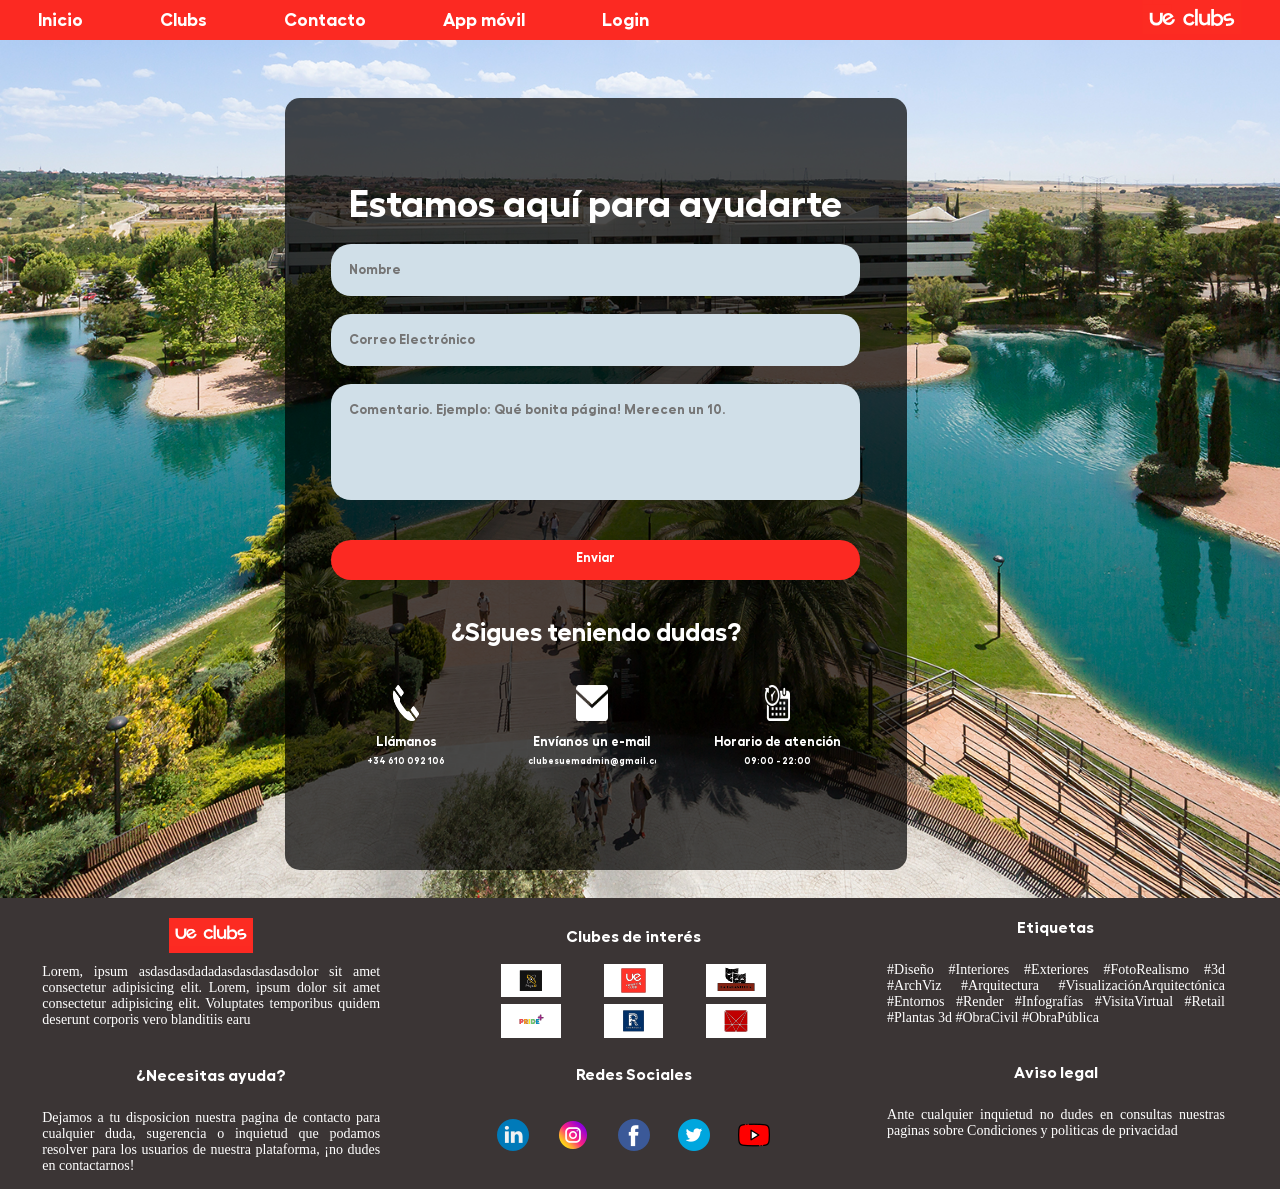
<file: contacto.html>
<!DOCTYPE html>
<html lang="en" class="contacto_html">
  <head>
    <meta charset="UTF-8" />
    <meta http-equiv="X-UA-Compatible" content="IE=edge" />
    <meta name="viewport" content="width=device-width, initial-scale=1.0" />
    <link rel="stylesheet" href="css_junto.css" />
    <script src="https://ajax.googleapis.com/ajax/libs/jquery/3.3.1/jquery.min.js"></script>
    <link rel="shortcut icon" href="img/logo.svg" type="image/x-icon">

    <title>Contactános</title>
  </head>
  <body class="contacto_body">
     <!-- BARRA DE NAVEGACIÓN -->
     <div class="navegacion_container">
      <header>
        <nav>
          <div class="navegacion_icon">
            <img class= "test_index_2" src="img/navegacion_burger.png" />
          </div>
          <a href="index.html" class="navegacion_link_menu"><div class="navegacion_menu" >Inicio</div></a>
          <a href="clubes.html" class="navegacion_link_menu"><div class="navegacion_menu">Clubs</div></a>
          <a href="contacto.html" class="navegacion_link_menu"><div class="navegacion_menu">Contacto</div></a>
          <a href="downloadAPP.html" class="navegacion_link_menu"><div class="navegacion_menu">App móvil</div></a>
          <a href="login.html" class="navegacion_link_menu"><div class="navegacion_menu">Login</div></a>
        </nav>
      </header>
    </div>
    <div class="navegacion_logo">
      <img class="navegacion_logouem" src="img/logo.svg" alt="" />
    </div>

    <!-- IMPORTANTE: COPIAR SCRIPT DEL HEAD-->
    <script>
      /* Icono del menu. Vamos a darle funcionalidad para hacer que se oculte o aparezca según el tamaño de la ventana */
      $(function () {
        /* Captura del evento para mostrar u ocultar el menu */
        $(".navegacion_icon").click(function () {
          $(".navegacion_menu").toggle();
        });

        $(window).resize(function () {
          var anchura = $(this).width();
          if (anchura > 900) {
            $(".navegacion_menu").show();
          }
        });
      });
    </script>
    <!-- FIN BARRA NAVEGACIÓN-->
    <div id="contacto_secundario">
      <div class="contacto_formulario">
        <form action="/" class="contacto_decor">
          <div class="contacto_circle"></div>
          <div class="contacto_form-inner">
            <h1 class="contacto_h1">Estamos aquí para ayudarte</h1>
            <br />
            <input type="text" placeholder="Nombre" />
            <input type="email" placeholder="Correo Electrónico" />
            <textarea
              placeholder="Comentario. Ejemplo: Qué bonita página! Merecen un 10."
              rows="5"
            ></textarea>
            <button type="submit" href="/" class="contacto_boton">
              <p id="contacto_letrasENVIAR">Enviar</p>
            </button>
          </div>

          <div id="contacto_divPrincipal">
            <p class="contacto_titulo_contacto">¿Sigues teniendo dudas?</p>
            <div class="contacto_card">
              <img src="img/viejo-telefono-tipico.png" alt="" class="contacto_imgj" />
              <p class="contacto_textotit"><b>Llámanos</b></p>
              <br />
              <p class="contacto_textop">+34 610 092 106</p>
            </div>
            <div class="contacto_card">
              <img src="img/email.png" alt="" id="contacto_mail" class="contacto_imgj" />
              <p class="contacto_textotit"><b>Envíanos un e-mail</b></p>
              <br />
              <p class="contacto_textop1">clubesuemadmin@gmail.com</p>
            </div>
            <div class="contacto_card">
              <img src="img/horarios.png" alt="" class="contacto_imgj" />
              <p class="contacto_textotit"><b>Horario de atención</b></p>
              <br />
              <p class="contacto_textop">09:00 - 22:00</p>
            </div>
          </div>
        </form>
      </div>
    </div>

    <!-- FOOTER -->
    <footer>
      <div class="contenedorfooter">
        <div class="espaciosfooter">
          <img class="logofooter" src="/img/logo.svg" alt="" />
          <p class="textofooter1">
            Lorem, ipsum asdasdasdadadasdasdasdasdolor sit amet consectetur
            adipisicing elit. Lorem, ipsum dolor sit amet consectetur
            adipisicing elit. Voluptates temporibus quidem deserunt corporis
            vero blanditiis earu
          </p>
          <br />

          <h3 class="h3footer">¿Necesitas ayuda?</h3>
          <br />
          <p class="textofooter2">
            Dejamos a tu disposicion nuestra pagina de
            <a class="contactofooter" href="#">contacto</a> para cualquier duda,
            sugerencia o inquietud que podamos resolver para los usuarios de
            nuestra plataforma, ¡no dudes en contactarnos!
          </p>
        </div>
        <div class="espaciosfooterG">
          <br />
          <h3 class="h3footerc">Clubes de interés</h3>
          <br />
          <div class="galeriafooter">
            <div class="columna">
              <img
                class="imagenfooter"
                src="/logos/LOGOS/VECTORIZADOS/phyxs-logo-club-madrid-400x225.svg"
                alt=""
              />
              <img
                class="imagenfooter"
                src="/logos/LOGOS/VECTORIZADOS/pride.svg"
                alt=""
              />
            </div>
            <div class="columna">
              <img
                class="imagenfooter"
                src="/logos/LOGOS/VECTORIZADOS/ue-e-sports-group.svg"
                alt=""
              />
              <img
                class="imagenfooter"
                src="/logos/LOGOS/VECTORIZADOS/robotics.svg"
                alt=""
              />
            </div>
            <div class="columna">
              <img
                class="imagenfooter"
                src="/logos/LOGOS/VECTORIZADOS/club-teatro-la-tarantella-uem-logo.svg"
                alt=""
              />
              <img
                class="imagenfooter"
                src="/logos/LOGOS/VECTORIZADOS/cludeciencias3.svg"
                alt=""
              />
            </div>
          </div>

          <h3 class="h3footer">Redes Sociales</h3>
          <br /><br />
          <div class="footer_redescociales">
            <img
              src="/logos/LOGOS/redes sociales/linkedin.png"
              alt=""
              class="footer_icono_redes_sociales"
            />
            <img
              src="/logos/LOGOS/redes sociales/instagram.png"
              alt=""
              class="footer_icono_redes_sociales"
            />
            <img
              src="/logos/LOGOS/redes sociales/facebook.png"
              alt=""
              class="footer_icono_redes_sociales"
            />
            <img
              src="/logos/LOGOS/redes sociales/gorjeo.png"
              alt=""
              class="footer_icono_redes_sociales"
            />
            <img
              src="/logos/LOGOS/redes sociales/youtube.png"
              alt=""
              class="footer_icono_redes_sociales"
            />
          </div>
        </div>

        <div class="espaciosfooterfinal">
          <h3 class="h3footer">Etiquetas</h3>
          <br />
          <p class="textofooter2">
            #Diseño #Interiores #Exteriores #FotoRealismo #3d #ArchViz
            #Arquitectura #VisualizaciónArquitectónica #Entornos #Render
            #Infografías #VisitaVirtual #Retail #Plantas 3d #ObraCivil
            #ObraPública
          </p>
          <br />

          <h3 class="h3footer">Aviso legal</h3>
          <br />
          <p class="textofooter2">
            Ante cualquier inquietud no dudes en consultas nuestras paginas
            sobre
            <a href="#" class="contactofooter"
              >Condiciones y politicas de privacidad</a
            >
          </p>
        </div>
      </div>
      <br />
    </footer>
  </body>
</html>
</file>
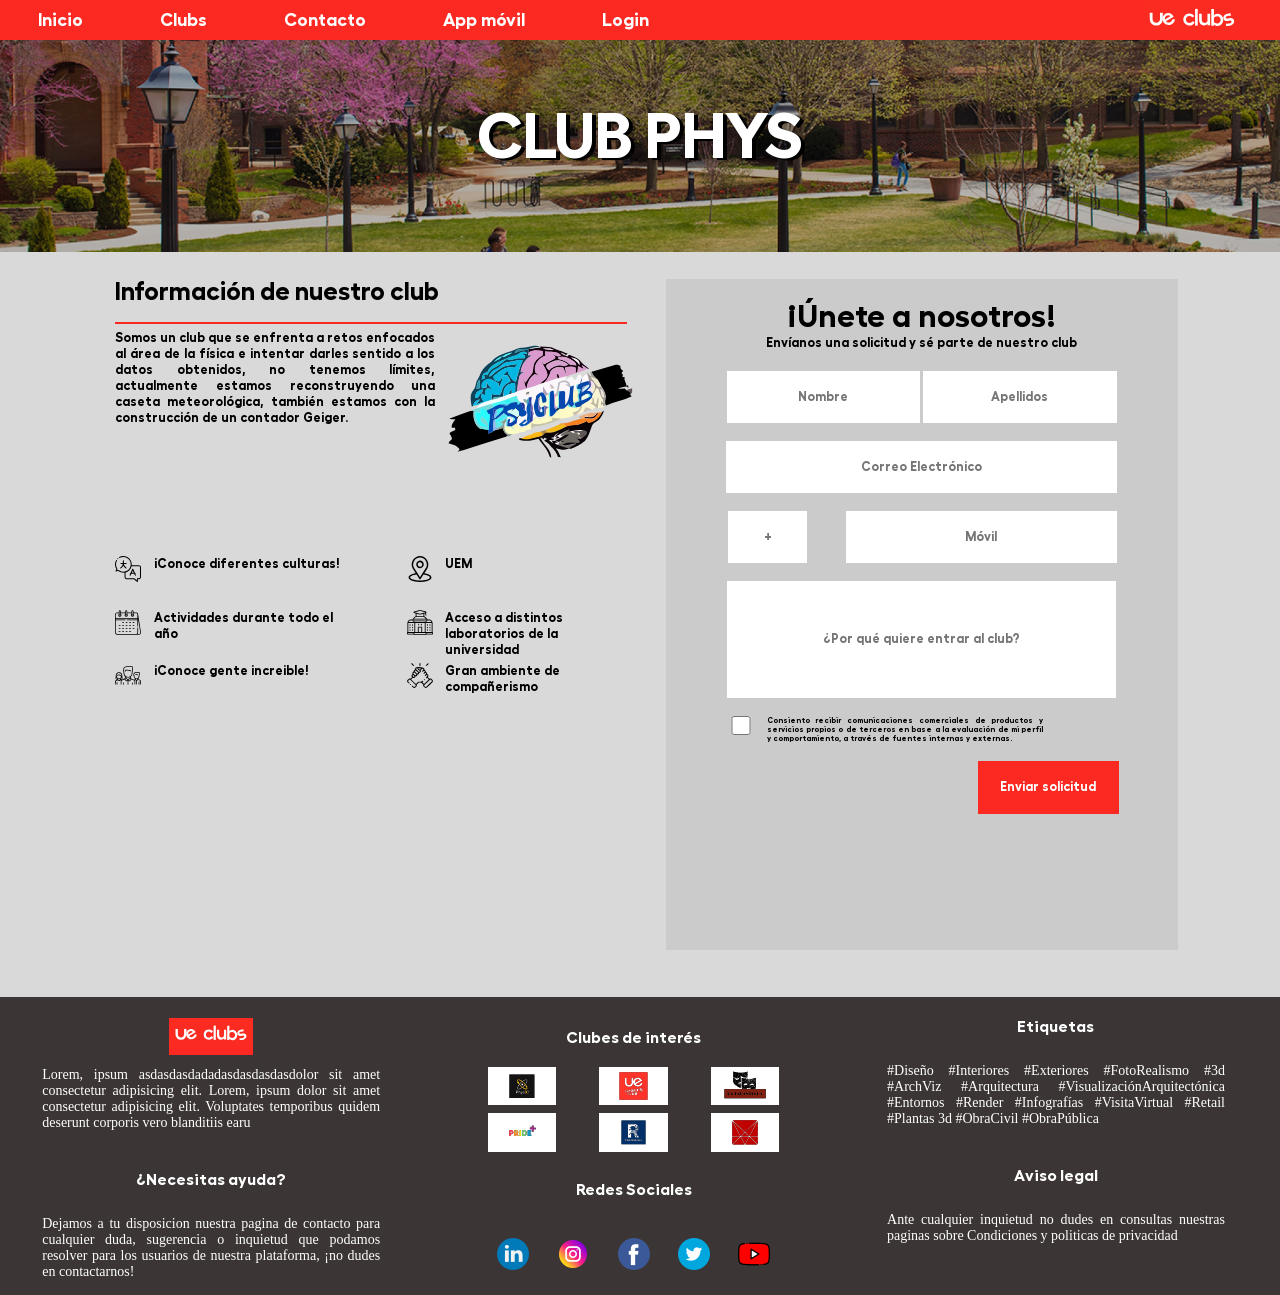
<file: pagdeunclub.html>
<!DOCTYPE html>
<html lang="en">
  <head>
    <meta charset="UTF-8" />
    <meta http-equiv="X-UA-Compatible" content="IE=edge" />
    <meta name="viewport" content="width=device-width, initial-scale=1.0" />
    <link rel="stylesheet" href="css_junto.css" />
    <link rel="shortcut icon" href="img/logo.svg" type="image/x-icon">
    <title>Club</title>
  </head>
  <body>
    <!-- BARRA DE NAVEGACIÓN -->
    <div class="navegacion_container">
      <header>
        <nav>
          <div class="navegacion_icon">
            <img class= "test_index_2" src="img/navegacion_burger.png" />
          </div>
          <a href="index.html" class="navegacion_link_menu"><div class="navegacion_menu" >Inicio</div></a>
          <a href="clubes.html" class="navegacion_link_menu"><div class="navegacion_menu">Clubs</div></a>
          <a href="contacto.html" class="navegacion_link_menu"><div class="navegacion_menu">Contacto</div></a>
          <a href="downloadAPP.html" class="navegacion_link_menu"><div class="navegacion_menu">App móvil</div></a>
          <a href="login.html" class="navegacion_link_menu"><div class="navegacion_menu">Login</div></a>
        </nav>
      </header>
    </div>
    <div class="navegacion_logo">
      <img class="navegacion_logouem" src="img/logo.svg" alt="" />
    </div>
    <div class="divprincipal_club">
      <p class="tituloPRI_club">CLUB PHYS</p>
    </div>
    <div class="contenedorgeneral_club">
    <div class="contenedorVerticales_club">
      <div class="divvertical1_club">
        <h1 id="tituloINFO_club">Información de nuestro club</h1>
        <br /><br/> <hr class="lineaINFO_club">
        <div class="circulo_club"><img src="logos/psyclub.svg" alt="" id="logoTEXT_club"></div>
        <div >
        <p id="textoINFO_club">
          Somos un club que se enfrenta a retos enfocados al área de la física
          e intentar darles sentido a los datos obtenidos, no tenemos límites,
          actualmente estamos reconstruyendo una caseta meteorológica, también
          estamos con la construcción de un contador Geiger.
        </p> 
      </div>
      <div class="caract_club">
        <div id="cuadrito1_club"><img src="iconos/translation (1).svg" alt="" class="imgIZQ_club"><p class="textoICON_club">  ¡Conoce diferentes culturas!  </p> </div>
        <div id="cuadrito2_club"><img src="iconos/location (1).svg" alt="" class="imgIZQ_club"><p class="textoICON_club"> UEM  </p> </div>
        <div id="cuadrito3_club"><img src="iconos/calendar (1).svg" alt="" class="imgIZQ_club"><p class="textoICON_club"> Actividades durante todo el año   </p> </div>
        <div id="cuadrito4_club"><img src="iconos/school.svg" alt="" class="imgIZQ_club"><p class="textoICON_club"> Acceso a distintos laboratorios de la universidad  </p> </div>
        <div id="cuadrito5_club"><img src="iconos/team.svg" alt="" class="imgIZQ_club"><p class="textoICON_club"> ¡Conoce gente increible!  </p> </div>
        <div id="cuadrito6_club"><img src="iconos/support (2).svg" alt="" class="imgIZQ_club"><p class="textoICON_club"> Gran ambiente de <br> compañerismo  </p> </div>
        <!-- <div id="cuadrito7_club"></div>
        <div id="cuadrito8_club"></div> -->
      </div>



      </div>
      <div class="divvertical2_club">
        <div class="formulario_club">
          <h1 id="titulojoin_club">¡Únete a nosotros!</h1>
        <p id="textojoin_club">Envíanos una solicitud y sé parte de nuestro club</p> <br>
          <form action="" class="decoracionFORM">
            <div class="rellenoformulario_club">
              <br />
              <input type="text" placeholder="Nombre" />
              <input type="text" placeholder="Apellidos">
              <input type="email" placeholder="Correo Electrónico" id="mailform_club"/> <br>
              <input type="text" placeholder="+" id="masFORM_club">
              <input type="text" id="movilFORM_club" placeholder="Móvil">
              <input type="textarea" placeholder="¿Por qué quiere entrar al club?" id="textogrande_club"> 
              <input type="checkbox" name="" id="casilladerechos_club">
              <p id="textoCasilla_club">Consiento recibir comunicaciones comerciales de productos y servicios propios o de terceros en base a la evaluación de mi perfil y comportamiento, a través de fuentes internas y externas.</p>
              <button type="submit" class="ENVIAR_club">
              Enviar solicitud
              </button>
            </div>
      </div>
    </div>
    </div>


 <!-- FOOTER -->
 <footer>
  <div class="contenedorfooter">
    <div class="espaciosfooter">
      <img class="logofooter" src="img/logo.svg" alt="" />
      <p class="textofooter1">
        Lorem, ipsum asdasdasdadadasdasdasdasdolor sit amet consectetur
        adipisicing elit. Lorem, ipsum dolor sit amet consectetur
        adipisicing elit. Voluptates temporibus quidem deserunt corporis
        vero blanditiis earu
      </p>
      <br />

      <h3 class="h3footer">¿Necesitas ayuda?</h3>
      <br />
      <p class="textofooter2">
        Dejamos a tu disposicion nuestra pagina de
        <a class="contactofooter" href="#">contacto</a> para cualquier duda,
        sugerencia o inquietud que podamos resolver para los usuarios de
        nuestra plataforma, ¡no dudes en contactarnos!
      </p>
    </div>
    <div class="espaciosfooterG">
      <br />
      <h3 class="h3footerc">Clubes de interés</h3>
      <br />
      <div class="galeriafooter">
        <div class="columna">
          <img
            class="imagenfooter"
            src="logos/LOGOS/VECTORIZADOS/phyxs-logo-club-madrid-400x225.svg"
            alt=""
          />
          <img
            class="imagenfooter"
            src="logos/LOGOS/VECTORIZADOS/pride.svg"
            alt=""
          />
        </div>
        <div class="columna">
          <img
            class="imagenfooter"
            src="logos/LOGOS/VECTORIZADOS/ue-e-sports-group.svg"
            alt=""
          />
          <img
            class="imagenfooter"
            src="logos/LOGOS/VECTORIZADOS/robotics.svg"
            alt=""
          />
        </div>
        <div class="columna">
          <img
            class="imagenfooter"
            src="logos/LOGOS/VECTORIZADOS/club-teatro-la-tarantella-uem-logo.svg"
            alt=""
          />
          <img
            class="imagenfooter"
            src="logos/LOGOS/VECTORIZADOS/cludeciencias3.svg"
            alt=""
          />
        </div>
      </div>

      <h3 class="h3footer">Redes Sociales</h3>
      <br /><br />
      <div class="footer_redescociales">
        <img
          src="logos/LOGOS/redes sociales/linkedin.png"
          alt=""
          class="footer_icono_redes_sociales"
        />
        <img
          src="logos/LOGOS/redes sociales/instagram.png"
          alt=""
          class="footer_icono_redes_sociales"
        />
        <img
          src="logos/LOGOS/redes sociales/facebook.png"
          alt=""
          class="footer_icono_redes_sociales"
        />
        <img
          src="logos/LOGOS/redes sociales/gorjeo.png"
          alt=""
          class="footer_icono_redes_sociales"
        />
        <img
          src="logos/LOGOS/redes sociales/youtube.png"
          alt=""
          class="footer_icono_redes_sociales"
        />
      </div>
    </div>

    <div class="espaciosfooterfinal">
      <h3 class="h3footer">Etiquetas</h3>
      <br />
      <p class="textofooter2">
        #Diseño #Interiores #Exteriores #FotoRealismo #3d #ArchViz
        #Arquitectura #VisualizaciónArquitectónica #Entornos #Render
        #Infografías #VisitaVirtual #Retail #Plantas 3d #ObraCivil
        #ObraPública
      </p>
      <br />

      <h3 class="h3footer">Aviso legal</h3>
      <br />
      <p class="textofooter2">
        Ante cualquier inquietud no dudes en consultas nuestras paginas
        sobre
        <a href="#" class="contactofooter"
          >Condiciones y politicas de privacidad</a
        >
      </p>
    </div>
  </div>
  <br />
</footer>
  </body>
</html>
</file>
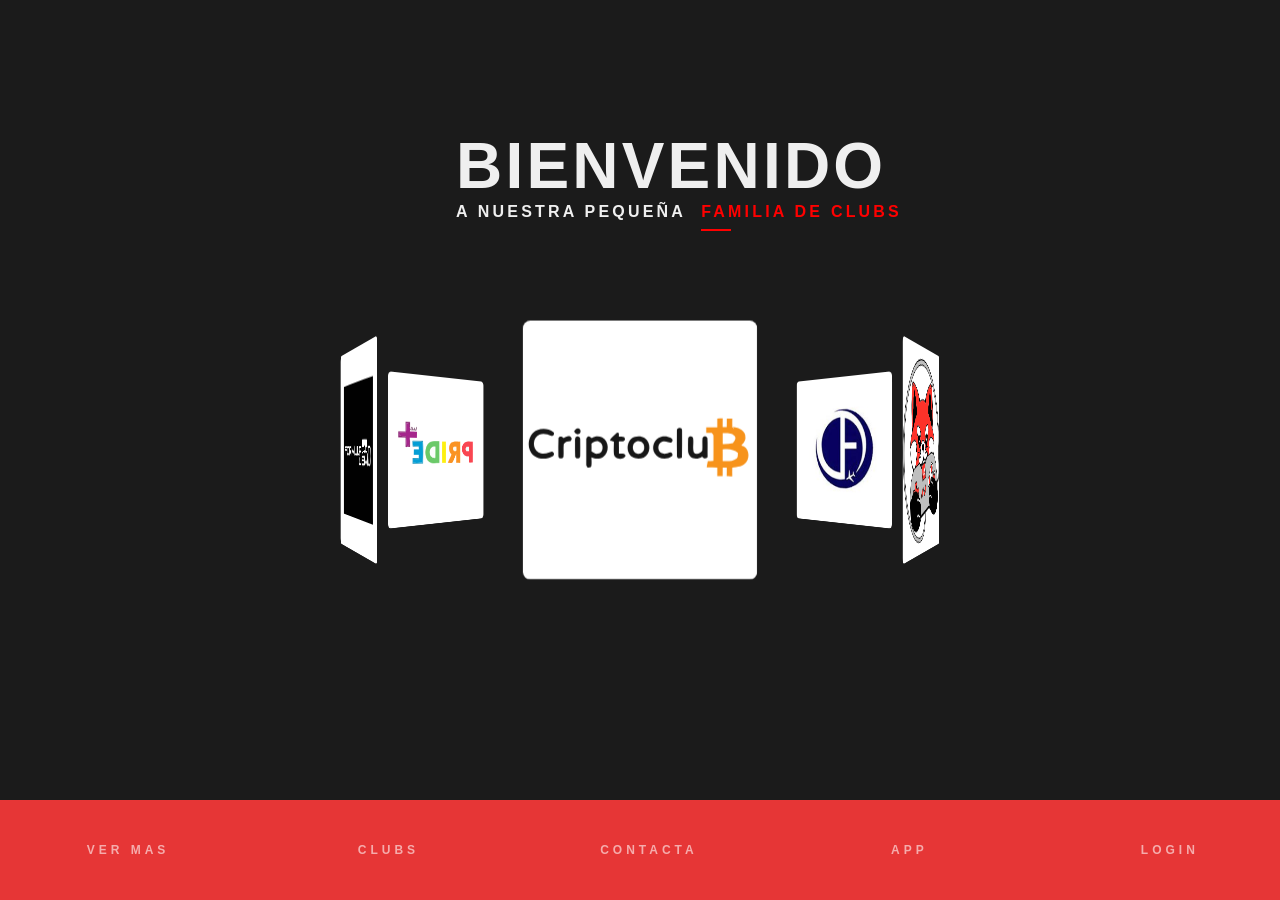
<file: PRUEBA.html>
<!DOCTYPE html>
<html lang="en">

<head>
  <meta charset="UTF-8" />
  <meta http-equiv="X-UA-Compatible" content="IE=edge" />
  <meta name="viewport" content="width=device-width, initial-scale=1.0" />
  <script src="https://ajax.googleapis.com/ajax/libs/jquery/3.3.1/jquery.min.js"></script>
  <link rel="shortcut icon" href="img/logo.svg" type="image/x-icon">
  <script src="https://ajax.googleapis.com/ajax/libs/jquery/1.12.0/jquery.min.js"></script>
</head>

<script>
  (function ($) {
    // variables
    elementWidth = $('ul').width(),
      containerWidth = $('nav').width(),
      difference = elementWidth - containerWidth,
      finalWidth = difference * 1.5,
      element = $('ul');

    // active on click
    $('li').on('click', function () {
      $('li').removeClass('active');
      $(this).addClass('active');
    });
  })(jQuery); ç
</script>

<style>
  a {
    color: inherit;
    text-decoration: inherit;
  }

  body {
    margin: 0;
    padding: 0;
    font-family: 'Open Sans', sans-serif;
  }

  ::selection {
    background-color: #ff0000;
    color: #1b1b1b;

  }

  nav {
    width: 100%;
    background-color: #e63636;
    position: fixed;
    bottom: 0;
    height: 100px;
    overflow: hidden;
  }

  nav ul {
    position: absolute;
    top: 0;
    left: 0;
    list-style-type: none;
    padding: 0;
    margin: 0;
    width: 140vw;
  }

  nav li {
    margin: 0;
    /* float: left; */
    display: inline-block;
    height: 98px;
    margin-bottom: 2px;
    line-height: 100px;
    width: 20vw;
    text-align: center;
    color: rgba(255, 255, 255, 0.589);
    transition: background-color 0.5s 0.2s ease, color 0.3s ease;
    cursor: pointer;
    font-size: 12px;
    text-transform: uppercase;
    letter-spacing: 4px;
    font-weight: 800;
    transform: translateY(100%);
  }

  nav li.active {
    background-color: #151515;
    color: #efefef;
  }

  nav li.active::after {
    content: "";
    position: absolute;
    bottom: -2px;
    left: 0;
    width: 100%;
    height: 2px;
    background-color: #f7ca18;
  }

  nav li:nth-child(1) {
    animation: pop 0.5s 0.15s 1 forwards;
  }

  nav li:nth-child(2) {
    animation: pop 0.5s 0.3s 1 forwards;
  }

  nav li:nth-child(3) {
    animation: pop 0.5s 0.45s 1 forwards;
  }

  nav li:nth-child(4) {
    animation: pop 0.5s 0.6s 1 forwards;
  }

  nav li:nth-child(5) {
    animation: pop 0.5s 0.75s 1 forwards;
  }

  nav li:nth-child(6) {
    animation: pop 0.5s 0.9s 1 forwards;
  }

  nav li:nth-child(7) {
    animation: pop 0.5s 1.05s 1 forwards;
  }

  nav li:hover {
    color: #ececec;
  }

  nav li:active {
    background-color: #222;
  }

  nav li:nth-child(1):hover~.slide {
    left: 0;
  }

  nav li:nth-child(2):hover~.slide {
    left: 20vw;
  }

  nav li:nth-child(3):hover~.slide {
    left: 40vw;
  }

  nav li:nth-child(4):hover~.slide {
    left: 60vw;
  }

  nav li:nth-child(5):hover~.slide {
    left: 80vw;
  }

  nav li:nth-child(6):hover~.slide {
    left: 100vw;
  }

  nav li:nth-child(7):hover~.slide {
    left: 120vw;
  }

  nav li.slide {
    position: absolute;
    left: -20vw;
    top: 0;
    background-color: #fff;
    z-index: -1;
    height: -20px;
    margin-top: 98px;
    transition: left 0.3s ease;
    transform: translateY(0);
  }

  section {

    background-color: #1b1b1b;
    height: 100vh;
    display: flex;
  }

  section .title {
    padding-left: 400px;
    max-width: 60%;
    width: 100%;
    align-self: center;
    transform: translateY(-50px);
    margin: 0 auto;
    overflow: hidden;
    padding-bottom: 450px;
  }

  section .title span {
    display: inline-block;
    font-size: 5vw;
    color: #efefef;
    width: 100%;
    text-transform: uppercase;
    transform: translateX(-100%);
    animation: byBottom 1s ease both;
    font-weight: 600;
    letter-spacing: 0.25vw;
  }

  section .title span:last-child {
    font-size: 1rem;
    animation: byBottom 1s 0.25s ease both;
  }

  section .title span a {
    position: relative;
    display: inline-block;
    margin-left: 0.5rem;
    text-decoration: none;
    color: #ff0000;
  }

  section .title span a::after {
    content: "";
    height: 2px;
    background-color: #ff0000;
    position: absolute;
    bottom: -10px;
    left: 0;
    width: 0;
    animation: linkAfter 0.5s 1s ease both;
  }

  /* .carruselete{ */
  /* animation: byBottom 1s 0.25s ease both; */

  /* } */

  @-moz-keyframes pop {
    0% {
      transform: translateY(100%);
    }

    100% {
      transform: translateY(0);
    }
  }

  @-webkit-keyframes pop {
    0% {
      transform: translateY(100%);
    }

    100% {
      transform: translateY(0);
    }
  }

  @-o-keyframes pop {
    0% {
      transform: translateY(100%);
    }

    100% {
      transform: translateY(0);
    }
  }

  @keyframes pop {
    0% {
      transform: translateY(100%);
    }

    100% {
      transform: translateY(0);
    }
  }

  @-moz-keyframes byBottom {
    0% {
      transform: translateY(150%);
    }

    100% {
      transform: translateY(0);
    }
  }

  @-webkit-keyframes byBottom {
    0% {
      transform: translateY(150%);
    }

    100% {
      transform: translateY(0);
    }
  }

  @-o-keyframes byBottom {
    0% {
      transform: translateY(150%);
    }

    100% {
      transform: translateY(0);
    }
  }

  @keyframes byBottom {
    0% {
      transform: translateY(150%);
    }

    100% {
      transform: translateY(0);
    }
  }

  @-moz-keyframes linkAfter {
    0% {
      width: 0;
    }

    100% {
      width: 30px;
    }
  }

  @-webkit-keyframes linkAfter {
    0% {
      width: 0;
    }

    100% {
      width: 30px;
    }
  }

  @-o-keyframes linkAfter {
    0% {
      width: 0;
    }

    100% {
      width: 30px;
    }
  }

  @keyframes linkAfter {
    0% {
      width: 0;
    }

    100% {
      width: 30px;
    }
  }


  .clubs_video {
    height: 50vh;
    overflow: hidden;
    display: flex;
    align-items: center;
    justify-content: center;
    background-color: rgba(0, 0, 0, 0.8);
  }

  .clubs_app_cortina {
    background-color: rgba(0, 0, 0, 0.8);
    position: absolute;
    width: 100%;
    height: 50vh;
    display: flex;
    align-items: center;
    justify-content: center;
  }

  .clubs_videoGrande {
    height: 120vh;
  }

  /** CARTEL PRESENTACIÓN CLUBS */
  .clubs_presentacion {
    text-align: center;
    color: rgba(255, 255, 255);
    font-size: 4.5em;
    text-shadow: 0px 0px 20px rgb(0, 0, 0);
    position: relative;
  }

  /** PRESENTACIÓN CLUBS TECNOLOGIA */
  .clubs_banners_1 {
    position: relative;
    display: flex;
    align-items: center;
    justify-content: center;
    margin-top: 5%;
    width: 60%;
    height: 15vh;
    margin-left: auto;
    margin-right: auto;
    border-radius: 10px;
    background: url(img/clubs_bannerInformatica.png) bottom no-repeat;
  }

  .clubs_banners_1 p {
    position: relative;
    color: rgba(255, 255, 255, 0.8);
    text-shadow: 0px 0px 10px rgb(0, 0, 0);
    font-size: 3em;
    text-align: center;
  }

  /** PRESENTACIÓN CLUBS DEPORTE */
  .clubs_banners_2 {
    position: relative;
    margin-top: 5%;
    display: flex;
    align-items: center;
    justify-content: center;
    width: 60%;
    height: 15vh;
    margin-left: auto;
    margin-right: auto;
    border-radius: 10px;
    background: url(img/clubs_bannerDeporte.jpg) bottom no-repeat;
  }

  .clubs_banners_2 p {
    position: relative;
    color: rgba(255, 255, 255, 0.8);
    text-shadow: 0px 0px 10px rgb(0, 0, 0);
    font-size: 3em;
    text-align: center;
  }

  /** PRESENTACIÓN CLUBS CIENCIAS */
  .clubs_banners_3 {
    position: relative;
    display: flex;
    align-items: center;
    justify-content: center;
    margin-top: 5%;
    width: 60%;
    height: 15vh;
    margin-left: auto;
    margin-right: auto;
    border-radius: 10px;
    background: url(img/clubs_bannerCiencias.png) bottom no-repeat;
  }

  .clubs_banners_3 p {
    position: relative;
    color: rgba(255, 255, 255, 0.8);
    text-shadow: 0px 0px 10px rgb(0, 0, 0);
    font-size: 3em;
    text-align: center;
  }

  /** PRESENTACIÓN CLUBS SOCIALES */
  .clubs_banners_4 {
    position: relative;
    display: flex;
    align-items: center;
    justify-content: center;
    margin-top: 5%;

    width: 60%;
    height: 15vh;
    margin-left: auto;
    margin-right: auto;
    border-radius: 10px;
    background: url(img/clubs_bannerSocial.png) center no-repeat;
  }

  .clubs_banners_4 p {
    position: relative;
    color: rgba(255, 255, 255, 0.8);
    text-shadow: 0px 0px 10px rgb(0, 0, 0);
    font-size: 3em;
    text-align: center;
  }

  /** TARJETAS CLUBS */
  .clubs_cuerpo {
    margin-top: -4%;
    display: flex;
    flex-wrap: wrap;
    align-items: center;
    min-height: 60vh;
    justify-content: center;
  }

  /* PROPIEDADES CARTAS */
  .clubs_tarjetas {
    width: 20em;
    height: 22em;
    /* margin: 3em; */
    position: relative;
    font-family: "Droid Serif", serif;
    color: #fff;
    overflow: hidden;
    border-radius: 10px;
    text-align: center;
    transition: all 0.4s;
    background-size: 197%;
  }

  #clubs_1 {
    background: url(img-clubs/gamestudio_pvxVU59.svg) center no-repeat;
    background-size: 197%;
    background-color: rgb(255, 255, 255);
  }

  #clubs_4 {
    background: url(img-clubs/formula.svg) center no-repeat;
    background-size: 197%;
    background-color: rgb(255, 255, 255);
  }

  #clubs_5 {
    background: url(img-clubs/pride.svg) center no-repeat;
    background-size: 197%;
    background-color: rgb(255, 255, 255);
  }

  #clubs_7 {
    background: url(img-clubs/airdiv.jpg) center no-repeat;
    background-size: 197%;
    background-color: rgb(255, 255, 255);
  }

  #clubs_10 {
    background: url(img-clubs/phyxs-logo-club-madrid-400x225.svg) center no-repeat;
    background-size: 197%;
    background-color: rgb(255, 255, 255);
  }

  #clubs_11 {
    background: url(img-clubs/criptoclub.svg) center no-repeat;
    background-size: 160%;
    background-color: rgb(255, 255, 255);
  }


  /* propiedades elementos a */
  .clubs_tarjetas a {
    line-height: 2.5em;
    /* background-color:rgba(0, 0, 0, 0.489); */
    text-align: center;
    width: 100%;
    height: 2.5em;
    color: #fff;
    text-decoration: none;
    transition: all 0.2s;
  }

  .clubs_tarjetas .clubs_color_overlay {
    background: rgba(110, 109, 109, 0.2);
    width: 550px;
    height: 500px;
    position: absolute;
    z-index: 10;
    top: 0;
    left: 0;
    transition: background 0.3s cubic-bezier(0.33, 0.66, 0.66, 1);
  }

  .clubs_tarjetas .clubs_gradient_overlay {
    background-image: linear-gradient(transparent 0%, rgba(0, 0, 0, 0.9) 0%);
    width: 550px;
    height: 500px;
    position: absolute;
    top: 350px;
    left: 0;
    z-index: 15;
  }

  /* DIFUMINADO DE LA CARTA */
  .clubs_tarjetas:hover {
    box-shadow: 0px 18px 40px -9px rgba(0, 10, 30, 0.75);
  }

  .clubs_tarjetas:hover .clubs_card_info {
    opacity: 1;
    bottom: 50px;
  }

  .clubs_tarjetas:hover .clubs_color_overlay {
    background: rgba(91, 91, 98, 0.8);
  }

  /* MUEVE EL TEXTO */
  .clubs_tarjetas:hover .clubs_titulo {
    margin-top: -280px;
  }

  .clubs_titulo {
    text-align: center;
    margin: 100px 0 0 0;
    position: absolute;
    z-index: 20;
    width: 100%;
    top: 0;
    left: 0;
    transition: all 0.6s;
  }

  /* EFECTOS INTERIOR */

  .clubs_tarjetas:hover h3:after {
    animation: changeLetter 0.3s 1 linear;
    width: 100%;
  }

  /* TAMAÑO NOMBRE CLUB */
  .clubs_tarjetas h3 {
    margin-left: 13px;
    font-size: 1.3em;
    font-weight: 400;
    letter-spacing: 1px;
    font-family: "Abril Fatface", serif;
    margin-bottom: 3px;
    display: inline-block;
  }

  .clubs_tarjetas h3 a {
    text-shadow: 0px 0px 4px rgb(0, 0, 0);
  }

  .clubs_tarjetas h3 a:hover {
    text-shadow: 0px 0px 4px rgb(0, 0, 0);
  }

  /* BARIITA DEL MEDIO */

  .clubs_card_info h3:after {
    content: " ";
    display: block;
    width: 10%;
    height: 2px;
    margin: 0px auto;
    border: 0;
    background: #ff0000;
    transition: all 0.2s;
  }

  /* TEXTO DE ATRAS */

  .clubs_card_info {
    box-sizing: border-box;
    padding: 0;
    width: 100%;
    height: 80%;
    position: absolute;
    bottom: -0px;
    left: 0;
    margin: 0 auto;
    padding: 0 20px;
    font-style: 16px;
    line-height: 24px;
    z-index: 20;
    opacity: 0;
    transition: bottom 0.64s, opacity 0.63s cubic-bezier(0.33, 0.66, 0.66, 1);
  }

  .clubs_card_info p {
    width: 100%;
    text-align: justify;
    position: relative;
  }

  /* BOTON DE APUNTARSE */
  .clubs_card_info a {
    position: relative;

    display: block;
    width: 100px;
    margin: 5px auto;
    background: #fff;
    color: #444;
    padding: 3px 10px;
    border-radius: 5px;
    font-size: 0.8em;
  }

  .clubs_card_info a:hover {
    background: #ec4444;
    color: #fff;
  }

  .clubs_card_info a:hover span {
    filter: brightness(10);
    opacity: 1;
  }

  .clubs_utility_info {
    position: absolute;
    bottom: 0px;
    left: 0;
    z-index: 20;
    width: 100%;
    text-align: left;
  }

  .clubs_utility_info:after {
    content: " ";
    display: block;
    opacity: 0.4;
    position: absolute;
    bottom: 25px;
    right: 15px;
    width: 30px;
    height: 15px;
  }

  .clubs_utility_info a:hover {
    text-decoration: underline;
  }

  .clubs_utility_list {
    list-style-type: none;
    margin: 0px 0 -1000px 110px;
    padding: 0;
    width: 100%;
  }

  .clubs_utility_list li {
    padding: 3px 0 15px 0px;
    font-size: 0.9em;
    margin-left: -25%;
  }

  .clubs_utility_list li p {
    margin-top: -8%;
    margin-left: 9%;
  }

  .clubs_hashtags {
    margin: 2.845vh;

    align-items: center;
    justify-content: center;
  }

  #clubs_primero {
    position: relative;
    color: black;
    top: 138px;
    left: -20px;
    padding: 5px;
    font-size: 10px;
    box-shadow: 0px 2px 6px #000;
    background-color: #f3f3f3;
  }

  #clubs_segundo {
    position: relative;
    color: black;
    top: 138px;
    padding: 5px;
    font-size: 10px;
    box-shadow: 0px 2px 6px #000;
    background-color: #f3f3f3;
  }

  #clubs_tercero {
    position: relative;
    color: black;
    left: 20px;
    top: 138px;
    padding: 5px;
    font-size: 10px;
    box-shadow: 0px 2px 6px #000;
    background-color: #f3f3f3;
  }




  .tarjetas {
    position: absolute;
    top: 50%;
    left: 50%;
    width: 190px;
    height: 210px;
    margin: 0;
    -webkit-perspective: 800px;
    perspective: 800px;
    -webkit-transform: translate(-50%, -50%);
    -ms-transform: translate(-50%, -50%);
    transform: translate(-50%, -50%);
  }

  .tarjetas__contenido {
    position: absolute;
    width: 100%;
    height: 100%;
    -webkit-transform-style: preserve-3d;
    transform-style: preserve-3d;
    -webkit-transform: translateZ(-182px) rotateY(0);
    transform: translateZ(-182px) rotateY(0);
    -webkit-animation: carrusel 10s infinite cubic-bezier(1, 0.015, 0.295, 1.225) forwards;
    animation: carrusel 10s infinite cubic-bezier(1, 0.015, 0.295, 1.225) forwards;
  }

  .tarjetas__elemento {
    position: absolute;
    top: 0;
    left: 0;
    width: 190px;
    height: 210px;
    border-radius: 6px;
  }

  .tarjetas__elemento:nth-child(1) {
    background: #394fd5;
    -webkit-transform: rotateY(0) translateZ(333px);
    transform: rotateY(0) translateZ(333px);
  }

  .tarjetas__elemento:nth-child(2) {
    background: #39d570;
    -webkit-transform: rotateY(60deg) translateZ(333px);
    transform: rotateY(60deg) translateZ(333px);
  }

  .tarjetas__elemento:nth-child(3) {
    background: #f0091f;
    -webkit-transform: rotateY(120deg) translateZ(333px);
    transform: rotateY(120deg) translateZ(333px);
  }

  .tarjetas__elemento:nth-child(4) {
    background: #f0091f;
    -webkit-transform: rotateY(180deg) translateZ(333px);
    transform: rotateY(180deg) translateZ(333px);
  }

  .tarjetas__elemento:nth-child(5) {
    background: #f0e809;
    -webkit-transform: rotateY(240deg) translateZ(333px);
    transform: rotateY(240deg) translateZ(333px);
  }

  .tarjetas__elemento:nth-child(6) {
    background: #f0e809;
    -webkit-transform: rotateY(300deg) translateZ(333px);
    transform: rotateY(300deg) translateZ(333px);
  }

  body {
    background: #6c4949;
  }

  @-webkit-keyframes carrusel {

    0%,
    17.5% {
      -webkit-transform: translateZ(-182px) rotateY(0);
      transform: translateZ(-182px) rotateY(0);
    }

    0%,
    17.5% {
      -webkit-transform: translateZ(-182px) rotateY(-60deg);
      transform: translateZ(-182px) rotateY(-60deg);
    }

    27.5%,
    45% {
      -webkit-transform: translateZ(-182px) rotateY(-120deg);
      transform: translateZ(-182px) rotateY(-120deg);
    }

    0%,
    17.5% {
      -webkit-transform: translateZ(-182px) rotateY(-180deg);
      transform: translateZ(-182px) rotateY(-180deg);
    }

    55%,
    72.5% {
      -webkit-transform: translateZ(-182px) rotateY(-240deg);
      transform: translateZ(-182px) rotateY(-240deg);
    }

    0%,
    17.5% {
      -webkit-transform: translateZ(-182px) rotateY(-300deg);
      transform: translateZ(-182px) rotateY(-300deg);
    }

    82.5%,
    100% {
      -webkit-transform: translateZ(-182px) rotateY(-360deg);
      transform: translateZ(-182px) rotateY(-360deg);
    }
  }

  @keyframes carrusel {

    0%,
    8.5% {
      -webkit-transform: translateZ(-182px) rotateY(0);
      transform: translateZ(-182px) rotateY(0);
    }

    16.5%,
    24% {
      -webkit-transform: translateZ(-182px) rotateY(-60deg);
      transform: translateZ(-182px) rotateY(-60deg);
    }

    32.5%,
    40% {
      -webkit-transform: translateZ(-182px) rotateY(-120deg);
      transform: translateZ(-182px) rotateY(-120deg);
    }

    48.5%,
    56% {
      -webkit-transform: translateZ(-182px) rotateY(-180deg);
      transform: translateZ(-182px) rotateY(-180deg);
    }

    64%,
    72.5% {
      -webkit-transform: translateZ(-182px) rotateY(-240deg);
      transform: translateZ(-182px) rotateY(-240deg);
    }

    80%,
    88.5% {
      -webkit-transform: translateZ(-182px) rotateY(-300deg);
      transform: translateZ(-182px) rotateY(-300deg);
    }

    94.5%,
    100% {
      -webkit-transform: translateZ(-182px) rotateY(-360deg);
      transform: translateZ(-182px) rotateY(-360deg);
    }
  }
</style>



<section>
  <div class="title"><span>BIENVENIDO</span><span>
      A NUESTRA PEQUEÑA <a target="_blanck" href="clubes.html">FAMILIA DE CLUBS</a></span></div>
</section>

<nav>
  <ul>
    <a href="index.html">
      <li>VER MAS</li>
    </a>
    <a href="clubes.html">
      <li>CLUBS</li>
    </a>
    <a href="contacto.html">
      <li>CONTACTA</li>
    </a>
    <a href="downloadAPP.html">
      <li>APP</li>
    </a>
    <a href="login.html">
      <li>LOGIN</li>
    </a>
    <li class="slide"></li>
  </ul>
</nav>


<div class="carruselete">
  <figure class="tarjetas">
    <div class="tarjetas__contenido">

      <div class="clubs_tarjetas tarjetas__elemento" id="clubs_11">
        <div class="clubs_gradient_overlay"></div>
      </div>

      <!-- <div class="tarjetas__elemento"><h1>Elemento 2</h1></div> -->

      <!-- CLUB TECNOLOGÍA 3 -->
      <div class="clubs_tarjetas tarjetas__elemento" id="clubs_1">
        <div class="clubs_gradient_overlay"></div>
      </div>
      <!-- FIN TARJETA -->

      <!-- <div class="tarjetas__elemento"><h1>Elemento 3</h1></div> -->

      <!-- CLUB TECNOLOGÍA 6 -->
      <div class="clubs_tarjetas tarjetas__elemento" id="clubs_7">
        <div class="clubs_gradient_overlay"></div>
      </div>
      <!-- FIN TARJETA -->

      <!-- <div class="tarjetas__elemento"><h1>Elemento 4</h1></div> -->

      <!-- CLUB SALUD 6 -->
      <div class="clubs_tarjetas tarjetas__elemento" id="clubs_10">
        <div class="clubs_gradient_overlay"></div>
      </div>
      <!-- FIN TARJETA -->

      <!-- <div class="tarjetas__elemento"><h1>Elemento 5</h1></div> -->

      <!-- CLUB SOCIAL 2 -->
      <div class="clubs_tarjetas tarjetas__elemento" id="clubs_5">
        <div class="clubs_gradient_overlay"></div>
      </div>
      <!-- FIN TARJETA -->


      <!-- <div class="tarjetas__elemento"><h1>Elemento 6</h1></div> -->

      <!-- TARJETAS DE CLUBS DEPORTE-->
      <!-- CLUB DEPORTE 1 -->
      <div class="clubs_tarjetas tarjetas__elemento" id="clubs_4">
        <div class="clubs_gradient_overlay"></div>
      </div>
      <!-- FIN TARJETA -->



    </div>
  </figure>
</div>







</html>
</file>
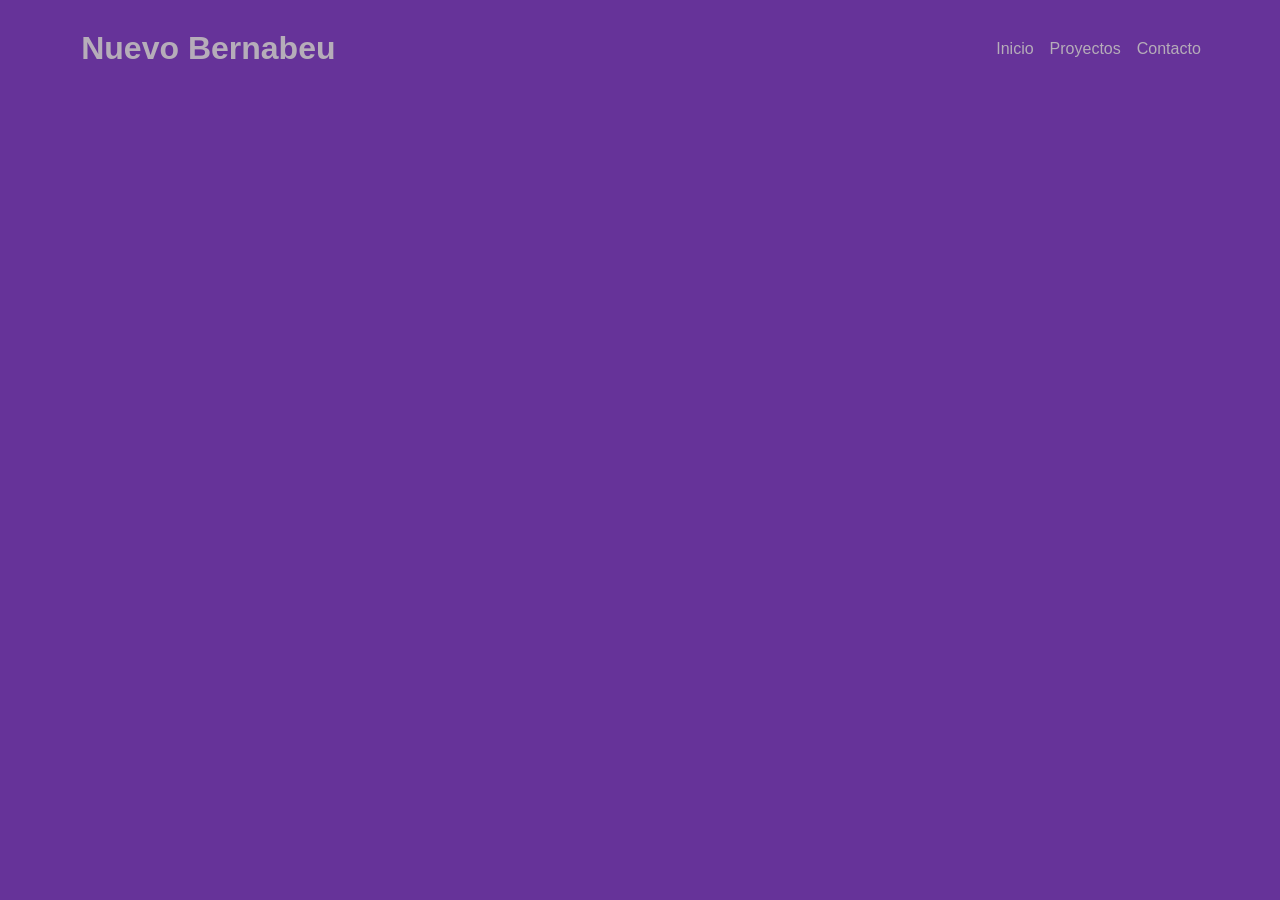
<file: EJEMPLOS/LOGINS/Apuntes16.html>
<!DOCTYPE html>
<html lang="es">
  <head>
    <meta charset="UTF-8" />
    <meta http-equiv="X-UA-Compatible" content="IE=edge" />
    <meta name="viewport" content="width=device-width, initial-scale=1.0" />
    <link rel="stylesheet" href="Apuntes16.css" />
    <link rel="stylesheet" href="https://cdnjs.cloudflare.com/ajax/libs/font-awesome/4.7.0/css/font-awesome.min.css"/>
    <script src="https://ajax.googleapis.com/ajax/libs/jquery/3.3.1/jquery.min.js"></script>
    <title>Web Responsive</title>
  </head>
  <body>
      <!-- Container: Caja principal que contendrá todos los elementos de mi página web -->
      <div class="container">
          <!-- Header: Contendrá el título de la páguina web (e incluso puede tener un logo
            y el menú de navegación representado en una etiqueta nav) -->
            <header class="rojo">
                <h1> Nuevo Bernabeu </h1>
                <nav>
                    <div class="icon"><i class="fa fa-bars" style="font-size:24px"></i></div>
                    <div class="menu_item">Inicio</div>
                    <div class="menu_item">Proyectos</div>
                    <div class="menu_item">Contacto</div>
                </nav>
            </header>
            <!-- Main: Caja que contendrá las secciones más importantes de mi web: imágenes, texto... -->
            
      <script>
        /* Icono del menu. Vamos a darle funcionalidad para hacer que se oculte o aparezca según el tamaño de la ventana */
        $(function(){
            /* Captura del evento para mostrar u ocultar el menu */
            $(".icon").click(function(){
                $(".menu_item").toggle();
            });
            $(window).resize(function(){
                var anchura = $(this).width();
                if(anchura>576){
                    $(".menu_item").show();
                }
            });
        });
      </script>
  </body>
</html>
</file>
<file: css_junto.css>
/** CSS COMUN **/
*{
  margin: 0px;
  padding: 0px;
  font-family: Hellix-Bold;
  scroll-behavior: smooth;
}
body{
  background-color: #D9D9D9;

}
@font-face {
  font-family: "Hellix-regular";
  src: url(fuentes/Hellix/Hellix-Bold.ttf);
  font-family: "Hellix-Bold";
  src: url(fuentes/Hellix/Hellix-Bold.ttf);
}
/**TEST **/
html { 
  min-height: 100%;
  position: relative;
}

/** BARRA DE NAVEGACIÓN */
.navegacion_container {
  position: absolute;
  overflow: hidden;
  height: 40px;
  width: 100%;
  background-color: #fc2922;
  display: inline-block;
  z-index: 10;
}

.navegacion_menu {
  display: none;
  position: relative;
  text-align: center;
  padding: 1.5vh;
  padding-left: 3vw;
  padding-right: 3vw;
}

.navegacion_menu:hover {
  background-color: #240504a4;
  cursor: pointer;
}
a.navegacion_link_menu {
  font-size: 18px;
  text-decoration: none;
  color: white;
}

.navegacion_logo {
  position: relative;
  width: 20%;
  z-index: 100;
  right: -77vw;
  overflow: hidden;
  z-index: 20;
}

.navegacion_logouem {
  width: 100px;
  float: right;
}

/* MEDIA QUERY BARRA DE NAVEGACIÓN */
@media screen and (min-width: 900px) {
  nav {
    display: flex;
  }
  .navegacion_menu {
    display: inline-block;
  }
  .navegacion_icon {
    display: none;
    position: relative;
  }
  .navegacion_container {
    display: flex;
    align-items: center;
  }
}

@media screen and (max-width: 900px) {
  .navegacion_container {
    overflow: visible;
  }
  nav {
    background-color: #fc2922b4;
    width: 20%;
    margin-top: 1.1%;
  }
  .navegacion_menu {
    text-align: center;
    margin-left: 0vh;
    margin-right: 0vh;
  }

  a.navegacion_link_menu {
    font-size: 2vw;
  }
  .navegacion_logouem {
    margin-right: 5%;
    width: 100px;
  }

  @media screen and (max-width: 600px) {
    nav {
      margin-top: 1%;
    }
    .navegacion_logouem {
      margin-top: 10%;
      margin-right: 5%;
      width: 60px;

    }
  }
}

/* FIN BARRA DE NAVEGACIÓN */

/*FOOTER*/


.contenedorfooter {
  position: relative;
  width: 100%;
  background-color: rgb(59, 53, 53);
  display: inline-flex;
  text-align: center;
  padding-bottom: 15px;
  bottom: 0;
}
.espaciosfooter {
  padding-top: 1%;
  width: 33%;
}
.logofooter {
  width: 20%;
  margin-top: 0.5em;
  padding-bottom: 0.5em;
  background-color: #fc2922;
}
.textofooter1 {
  position: relative;
  color: white;
  text-align: justify;
  padding: 0% 10%;
  font-size: 14px;
  margin-top: 0.5em;
  font-family: "Hellix-Regular";
}
.h3footer {
  margin-top: 5%;
  color: white;
  text-align: center;
  font-size: 16px;
}
.textofooter2 {
  position: relative;
  color: white;
  text-align: justify;
  padding: 0% 10%;
  font-size: 14px;
  margin-top: 0.5em;
  font-family: "Hellix-Regular";
}
.espaciosfooterG {
  padding-top: 1%;
  width: 33%;
}
.h3footerc {
  position: relative;
  color: white;
  text-align: center;
  font-size: 16px;
}
.contactofooter {
  text-decoration: none;
  color: white;
  font-family: "Hellix-Regular";
}
.imagenfooter {
  height: 2.4em;
  margin-bottom: 3px;
}
.galeriafooter {
  display: inline-flex;
  align-items: center;
  justify-content: center;
}
.columna {
  margin: 0px 3px;
  width: 25%;
  height: 40%;
}

.redessociales {
  display: inline-block;
}
.footer_icono_redes_sociales {
  padding: 0% 3%;
}

.espaciosfooterfinal{
  width: 33%;
}
@media screen and (max-width: 1000px) {
  .contenedorfooter {
    flex-wrap: wrap;
    padding-top: 3%;
  }
  .espaciosfooterfinal{
    visibility: hidden;
    margin-top: -60%;
  }
  .espaciosfooter{
    width: 100%;
  }
  .espaciosfooterG{
    width: 100%;
  }
  .espaciosfooterfinal{
    width: 100%;

  }
}

@media screen and (max-width: 600px) {
  footer {
    padding-top: 10%;
  }
}
/*FIN FOOTER*/

/** INDEX **/

/*Inicio del div principal*/
.index_clubs_app_cortina {
  background-color: rgba(0, 0, 0, 0.336);
  position: absolute;
  width: 100%;
  height: 90vh;
  }
.index_pantallaPrincipal{
  text-align: center;
  width: 100%;
  height: 90vh;
  background-image: url(Index_Imagen_Principal.jpg);
  background-repeat: no-repeat;
  background-size: cover;
  background-position: 0px;
}
.index_textoPrincipal{
  position: relative;
  font-size: 40px;
  color: white;
  text-align: center;
  top: 40%;
  
}
.index_ap:hover{
border: 1px solid rgb(255, 255, 255);
background-color: #fc2922a4; 
cursor: pointer;

}
.index_ap{
padding-top: 3px;
min-width:130px;
letter-spacing: 0.4em;
color: white;
  position: relative;
  top : 50%;
  left: -15%;
  width: 8%;
  height: 5%;
  border-radius: 7px;
  border-style: none;
  border: 1px solid rgba(255, 255, 255, 0.63);
  background-color: rgba(179, 41, 41, 0.397);
}
/* Fin del div principal*/
/* Inicio de la parte de clubes y titulo*/
.index_contener2{
  text-align: center;
}
.index_galeriaclubs{
  display: inline-block;
  margin-top: 40px;
  width: 80%;
  height: 150px;
  text-align: center;
  background-position-y: 40%;
  background-size: cover;
  background-image: url(img/2.Banner_Clubs.jpg);
  background-repeat: no-repeat;
  background-color: grey;
}

.index_Conoceclubs{
  align-items: center;
  text-align: center;
  padding-top: 40px;
  color: white;
  height: 70%;
  font-size: 1.8em;
  width: 90%;
}
/*Fin del la seccion clubs*/
/*inicio de la seccion de quotes*/

.index_rubia_hermosa{
  position: relative;
  width: 22%;
  height: 20%;
  border-radius: 150px;
  vertical-align: middle;
}
.index_rubia_hermosa3{
  position: relative;
  width: 22%;
  height: 20%;
  border-radius: 150px;
  vertical-align: middle;
}
.index_rubia_hermosa2{
  display: none;
  position: relative;
  width: 22%;
  height: 20%;
  border-radius: 150px;
  vertical-align: middle;
}
.index_decoracion{
  align-self: center;
  border: 1px solid white;
  width: 75%;
  margin-left: 13% ;
}
.index_decoracion2{
  align-self: center;
  border: 1px solid white;
  width: 75%;
  margin-left: 13% ;
}
.index_pExp{
  
  line-height: 290%;
  margin-left: 2%;
  text-align: center;
  position: relative;
  display: inline-flexbox;
  font-size: 24px;
  color: white;
  text-shadow: 0.3em 0.1em 1em rgba(0, 0, 0, 0.459);
  vertical-align: middle;
  height: 5%;
  align-items: center;
}
.index_experiencia{
  display: inline-flexbox;
  text-align: center;
  justify-content: center;
  position: inherit;
  margin-top:5%;
}.index_contenedor_experiencia_alumnos2{
  text-align: center;
  justify-content: center;
  display: inline-flex;
  height: 5%;  
  flex-direction: row;

  padding: 0px;
  vertical-align: middle;
  align-items: center;
}
.index_contenedor_experiencia_alumnos{
  text-align: center;
  justify-content: center;
  display: inline-flex;
  height: 5%;  
  flex-direction: row;

  padding: 0px;
  vertical-align: middle;
  align-items: center;
}

.index_comillas{
  position: relative;
  font-size: 3em;
  color:#ae2d19d7;

}
/*Fin del contenedor/seccion de quotes*/

/** CONTENEDORES TARJETAS CLUBS */
.index_slider_container{
margin-top: -25px;
  display: inline-flex;
  text-align: center;
  align-items: center;
  width: 100%;
  height: 90%;
  justify-content: center;
  vertical-align: center;
  overflow:scroll;
}
.index_slider_container::-webkit-scrollbar{
background-color: rgba(0, 0, 0, 0.801);
  width: 50%;
  height: 15px;
  display: double-button;
}
.index_slider_container::-webkit-scrollbar-thumb{
background-color: rgba(255, 0, 0, 0.432);
  border-radius: 4px;
}
.index_slider_container::-webkit-scrollbar-thumb:hover{
  background: #b3b3b3;
  box-shadow: 0 0 2px 1px rgba(0, 0, 0, 0.2);
}
.index_slider_container::-webkit-scrollbar-thumb:active{
  background-color: #999999;
}
.index_slider_container::-webkit-scrollbar-button:horizontal:decrement{
  background-size: cover;
  background-repeat: no-repeat;
  background-position: 3px 4px 0px 0px;
  
}
.index_slider_container::-webkit-scrollbar-button:horizontal:increment{
  background-size: cover;
  background-repeat: no-repeat;
  background-position: 3px 4px 0px 0px;
  
}
.index_slider_container::-webkit-scrollbar-corner {
background: #F2F2F2;
border-top:1px solid #D9D9D9;
border-left:1px solid #D9D9D9;
}

.index_bloque_contenedor_cartas{
padding: 4em 3%;
width: auto;
background-color: rgba(0,0,0,0.8);

}

/*Inicio de la seccion de Actividades universitarias*/

.index_actividades_universitarias{
  width: 100%;
  margin-top: 5%;
  text-align: center;
}

.index_proyecto_banner{

  display: inline-block;
  justify-content: center;
  align-items: center;
  text-align: center;
  width: 90%;
  height: 100%;
}

#index_img_banner{
  font-size: 34px;
  line-height: 2;
  letter-spacing: -0.045em;
  font-weight: 100;
  color: white;
  text-shadow: 0.3em 0.1em 1em rgba(0, 0, 0, 0.884);
  

  background: url("logos/Imagenes/5. Index_Banner_Proyecto.jpg");
  display: inline-flex;
  text-align: left;
  
  background-position: center;
  background-size: cover;
  background-repeat: no-repeat;
  width: 100%;
  height: 23vh;
}


.index_boxes{
top: -6vh;
  display: inline-flex;
  align-items: center;
  justify-content: center;
  width: 95%;
  height: 23em;
  position: relative;
}
.index_caja_contacta{
  width: 55%;
  height: 100%;
  background-color: rgba(0,0,0,0.8);
  padding: 3em
  
}
.index_caja_contacta2{
  width: 55%;
  height: 100%;
  background-color: rgba(0,0,0,0.8);
  padding: 3em
  
}
.index_caja_texto_contacta::-webkit-scrollbar{
overflow-x: hidden;
overflow-y: visible;
}
.index_caja_texto_contacta::-webkit-scrollbar:vertical{
  background-color: rgba(0, 0, 0, 0);
  display: inline-flexbox;
  height: 100%;
}
.index_caja_texto_contacta::-webkit-scrollbar-corner{
background-color: rgba(0, 0, 0, 0);
display: none;
height: 0px;
}
.index_caja_texto_contacta::-webkit-scrollbar-thumb{
background-color: rgba(255, 0, 0, 0.384);
border-radius: 8px;
}

.index_caja_contacta  p{
  position: relative;
  font-size: large;
  color: white;
  line-break: initial;

}
.index_caja_contacta2  p{
  position: relative;
  font-size: large;
  color: white;
  line-break: initial;

}

.index_caja_texto_contacta > .caja_texto_contacta > p{
font-size: 16px;
width: 100%;
}

.index_caja_contacta  a{
text-decoration: none;

}
.index_caja_contacta2  a{
  text-decoration: none;
  
  }
.index_caja_texto_contacta{
height: 80%;
overflow-y: auto;
}


#index_contacta_btn{
border: 1px solid rgba(0, 0, 0, 0);

padding-top: 1em;
padding-right: 1em;
padding-left: 1em;

background-color: #FC2922;

color: white;    
border-style: none;
border: none;    
position: relative;
bottom: -10%;

}

#index_contacta{
position: relative;
top: -0.4em;
}
#index_imagen_centro_AU{
width:30%;
padding: 0% 3%;
}
.index_container_imagenes_final{
display: inline-flexbox;
margin-top: 3%;
flex-wrap: wrap;
}
.index_imagen_al_final{
width: 30%;
padding: 0% 1%;
}
#index_contacta_btn:hover{
background-color: #fc29225e;
border: 1px solid rgb(255, 255, 255);

}
/*Fin de seccion Actividades universitarias*/

/* Inicio de responsive de la pagina principal */
@media screen and (max-width: 530px) {
  .index_decoracion2{
display: none;
  }
  .index_contenedor_experiencia_alumnos{
    justify-content: center;
    text-align: center;
    display: block;
  }
  .index_contenedor_experiencia_alumnos2{
    justify-content: center;
    text-align: center;
    display: none;
  }
  .index_imagen_al_final{
    padding-top: 20px;
    width: 40%;
  }
  #index_imagen_centro_AU{
    width:30%;
    padding: 0% 3%;
    display: none;}
.index_slider_container{
  height: 400px;
  
}
.index_caja_contacta2{
  display: none;
}
.index_galeriaclubs{
  width: 100%;
}
.index_pExp{

  font-size: 1px;
  line-height: 45px;
}
.index_rubia_hermosa3{
  border-radius: 190px;
  width: 8%;
  display: none;
  
}
}

@media screen and (max-width: 900px) {
#index_img_banner{
padding-bottom: 3%;
}
.index_contenedor_experiencia_alumnos{
  display: inline-flexbox;
  text-align: center;
  justify-content: center;
}
.index_pExp{
  font-size: 1.5em;
}
.index_rubia_hermosa{
  width: 40%;
}
.index_rubia_hermosa3{
  display: none;
}
.index_rubia_hermosa2{
  border-radius: 190px;
  width: 40%;
  display: block;
  
}
}
/** FIN INDEX **/

/** CLUBES **/


/** BODY CLUBS */
.clubs_body {
  background: url(img/clubs_img.jpg);
  margin: 0;
}

/** VÍDEO PRESENTACIÓN */
.clubs_video {
  height: 50vh;
  overflow: hidden;
  display: flex;
  align-items: center;
  justify-content: center;
  background-color: rgba(0, 0, 0, 0.8);
}
.clubs_app_cortina {
  background-color: rgba(0, 0, 0, 0.8);
  position: absolute;
  width: 100%;
  height: 50vh;
  display: flex;
  align-items: center;
  justify-content: center;
}
.clubs_videoGrande {
  height: 120vh;
}

/** CARTEL PRESENTACIÓN CLUBS */
.clubs_presentacion {
  text-align: center;
  color: rgba(255, 255, 255);
  font-size: 4.5em;
  text-shadow: 0px 0px 20px rgb(0, 0, 0);
  position: relative;
}

/** PRESENTACIÓN CLUBS TECNOLOGIA */
.clubs_banners_1 {
  position: relative;
  display: flex;
  align-items: center;
  justify-content: center;
  margin-top: 5%;
  width: 60%;
  height: 15vh;
  margin-left: auto;
  margin-right: auto;
  border-radius: 10px;
  background: url(img/clubs_bannerInformatica.png) bottom no-repeat;
}
.clubs_banners_1 p {
  position: relative;
  color: rgba(255, 255, 255, 0.8);
  text-shadow: 0px 0px 10px rgb(0, 0, 0);
  font-size: 3em;
  text-align: center;
}
/** PRESENTACIÓN CLUBS DEPORTE */
.clubs_banners_2 {
  position: relative;
  margin-top: 5%;
  display: flex;
  align-items: center;
  justify-content: center;
  width: 60%;
  height: 15vh;
  margin-left: auto;
  margin-right: auto;
  border-radius: 10px;
  background: url(img/clubs_bannerDeporte.jpg) bottom no-repeat;
}
.clubs_banners_2 p {
  position: relative;
  color: rgba(255, 255, 255, 0.8);
  text-shadow: 0px 0px 10px rgb(0, 0, 0);
  font-size: 3em;
  text-align: center;
}
/** PRESENTACIÓN CLUBS CIENCIAS */
.clubs_banners_3 {
  position: relative;
  display: flex;
  align-items: center;
  justify-content: center;
  margin-top: 5%;
  width: 60%;
  height: 15vh;
  margin-left: auto;
  margin-right: auto;
  border-radius: 10px;
  background: url(img/clubs_bannerCiencias.png) bottom no-repeat;
}
.clubs_banners_3 p {
  position: relative;
  color: rgba(255, 255, 255, 0.8);
  text-shadow: 0px 0px 10px rgb(0, 0, 0);
  font-size: 3em;
  text-align: center;
}
/** PRESENTACIÓN CLUBS SOCIALES */
.clubs_banners_4 {
  position: relative;
  display: flex;
  align-items: center;
  justify-content: center;
  margin-top: 5%;

  width: 60%;
  height: 15vh;
  margin-left: auto;
  margin-right: auto;
  border-radius: 10px;
  background: url(img/clubs_bannerSocial.png) center no-repeat;
}
.clubs_banners_4 p {
  position: relative;
  color: rgba(255, 255, 255, 0.8);
  text-shadow: 0px 0px 10px rgb(0, 0, 0);
  font-size: 3em;
  text-align: center;
}

/** TARJETAS CLUBS */
.clubs_cuerpo {
  margin-top: -4%;
  display: flex;
  flex-wrap: wrap;
  align-items: center;
  min-height: 60vh;
  justify-content: center;
}

/* PROPIEDADES CARTAS */
.clubs_tarjetas {
  width: 20em;
  height: 22em;
  margin: 3em;
  position: relative;
  font-family: "Droid Serif", serif;
  color: #fff;
  overflow: hidden;
  border-radius: 10px;
  text-align: center;
  transition: all 0.4s;
  background-size: 197%;
}
#clubs_1 {
  background: url(img-clubs/gamestudio_pvxVU59.svg) center no-repeat;
  background-size: 197%;
  background-color: rgb(255, 255, 255);
}
#clubs_2 {
  background: url(img-clubs/logo_kinespana.2e16d0ba.fill-400x224.jpg) center
    no-repeat;
  background-size: 197%;
  background-color: rgb(255, 255, 255);
}
#clubs_3 {
  background: url(img-clubs/ue-mun.2e16d0ba.fill-400x224.jpg) center no-repeat;
  background-size: 197%;
  background-color: rgb(255, 255, 255);
}
#clubs_4 {
  background: url(img-clubs/formula.svg) center no-repeat;
  background-size: 197%;
  background-color: rgb(255, 255, 255);
}
#clubs_5 {
  background: url(img-clubs/pride.svg) center no-repeat;
  background-size: 197%;
  background-color: rgb(255, 255, 255);
}
#clubs_6 {
  background: url(img-clubs/robotics.svg) center no-repeat;
  background-size: 197%;
  background-color: rgb(255, 255, 255);
}
#clubs_7 {
  background: url(img-clubs/airdiv.jpg) center no-repeat;
  background-size: 197%;
  background-color: rgb(255, 255, 255);
}
#clubs_8 {
  background: url(img-clubs/club-rol-uem.svg) center no-repeat;
  background-size: 177%;
  background-color: rgb(255, 255, 255);
}
#clubs_9 {
  background: url(img-clubs/asociacion-odontologica-club-madri.2e16d0ba.fill-400x224.jpg)
    center no-repeat;
  background-size: 197%;
  background-color: rgb(255, 255, 255);
}
#clubs_10 {
  background: url(img-clubs/phyxs-logo-club-madrid-400x225.svg) center no-repeat;
  background-size: 197%;
  background-color: rgb(255, 255, 255);
}
#clubs_11 {
  background: url(img-clubs/criptoclub.svg) center no-repeat;
  background-size: 160%;
  background-color: rgb(255, 255, 255);
}
#clubs_12 {
  background: url(img-clubs/ue-e-sports-group.svg) center no-repeat;
  background-size: 197%;
  background-color: rgb(255, 255, 255);
}
#clubs_13 {
  background: url(img-clubS/club-teatro-la-tarantella-uem-logo.svg) center
    no-repeat;
  background-size: 177%;
  background-color: rgb(255, 255, 255);
}
#clubs_14 {
  background: url(img-clubs/chess-club-uem-logo.2e16d0ba.fill-400x224.jpg)
    center no-repeat;
  background-size: 137%;
  background-color: rgb(255, 255, 255);
}
#clubs_15 {
  background: url(img-clubS/club-fotografia-uem-logo.2e16d0ba.fill-400x224.jpg)
    center no-repeat;
  background-size: 197%;
  background-color: rgb(255, 255, 255);
}
#clubs_16 {
  background: url(img-clubS/irc-club.2e16d0ba.fill-400x224.jpg) center no-repeat;
  background-size: 177%;
  background-color: rgb(255, 255, 255);
}
#clubs_17 {
  background: url(img-clubS/cinema-club.svg) center no-repeat;
  background-size: 177%;
  background-color: rgb(255, 255, 255);
}
#clubs_18 {
  background: url(img-clubS/medicina.2e16d0ba.fill-400x224.jpg) center no-repeat;
  background-size: 177%;
  background-color: rgb(255, 255, 255);
}
#clubs_19 {
  background: url(img-clubS/uepsa.svg) center no-repeat;
  background-size: 217%;
  background-color: rgb(255, 255, 255);
}
#clubs_20 {
  background: url(img-clubS/cludeciencias3.svg) center no-repeat;
  background-size: 197%;
  background-color: rgb(255, 255, 255);
}
#clubs_21 {
  background: url(img-clubS/club-informatica.svg) center no-repeat;
  background-size: 197%;
  background-color: rgb(255, 255, 255);
}
#clubs_22 {
  background: url(img-clubS/dentalife-logo-club-madrid-400x225.svg) center
    no-repeat;
  background-size: 197%;
  background-color: rgb(255, 255, 255);
}
#clubs_23 {
  background: url(img-clubS/uev-running-club.svg) center no-repeat;
  background-size: 197%;
  background-color: rgb(255, 255, 255);
}
#clubs_24 {
  background: url(img-clubs/workout.jpg) center no-repeat;
  background-size: 187%;
  background-color: rgb(255, 255, 255);
}
#clubs_25 {
  background: url(img-clubs/club-realmadrid) center no-repeat;
  background-size: 90%;
  background-color: rgb(255, 255, 255);
}

/* propiedades elementos a */
.clubs_tarjetas a {
  line-height: 2.5em;
  /* background-color:rgba(0, 0, 0, 0.489); */
  text-align: center;
  width: 100%;
  height: 2.5em;
  color: #fff;
  text-decoration: none;
  transition: all 0.2s;
}
.clubs_tarjetas .clubs_color_overlay {
  background: rgba(110, 109, 109, 0.4);
  width: 550px;
  height: 500px;
  position: absolute;
  z-index: 10;
  top: 0;
  left: 0;
  transition: background 0.3s cubic-bezier(0.33, 0.66, 0.66, 1);
}
.clubs_tarjetas .clubs_gradient_overlay {
  background-image: linear-gradient(transparent 0%, rgba(0, 0, 0, 0.9) 21%);
  width: 550px;
  height: 500px;
  position: absolute;
  top: 350px;
  left: 0;
  z-index: 15;
}

/* DIFUMINADO DE LA CARTA */
.clubs_tarjetas:hover {
  box-shadow: 0px 18px 40px -9px rgba(0, 10, 30, 0.75);
}
.clubs_tarjetas:hover .clubs_card_info {
  opacity: 1;
  bottom: 50px;
}
.clubs_tarjetas:hover .clubs_color_overlay {
  background: rgba(91, 91, 98, 0.8);
}

/* MUEVE EL TEXTO */
.clubs_tarjetas:hover .clubs_titulo {
  margin-top: -280px;
}

.clubs_titulo {
  text-align: center;
  margin: 100px 0 0 0;
  position: absolute;
  z-index: 20;
  width: 100%;
  top: 0;
  left: 0;
  transition: all 0.6s;
}

/* EFECTOS INTERIOR */

.clubs_tarjetas:hover h3:after {
  animation: changeLetter 0.3s 1 linear;
  width: 100%;
}

/* TAMAÑO NOMBRE CLUB */
.clubs_tarjetas h3 {
  margin-left: 13px;
  font-size: 1.3em;
  font-weight: 400;
  letter-spacing: 1px;
  font-family: "Abril Fatface", serif;
  margin-bottom: 3px;
  display: inline-block;
}

.clubs_tarjetas h3 a {
  text-shadow: 0px 0px 4px rgb(0, 0, 0);
}

.clubs_tarjetas h3 a:hover {
  text-shadow: 0px 0px 4px rgb(0, 0, 0);
}

/* BARIITA DEL MEDIO */

.clubs_card_info h3:after {
  content: " ";
  display: block;
  width: 10%;
  height: 2px;
  margin: 0px auto;
  border: 0;
  background: #ff0000;
  transition: all 0.2s;
}

/* TEXTO DE ATRAS */

.clubs_card_info {
  box-sizing: border-box;
  padding: 0;
  width: 100%;
  height: 80%;
  position: absolute;
  bottom: -0px;
  left: 0;
  margin: 0 auto;
  padding: 0 20px;
  font-style: 16px;
  line-height: 24px;
  z-index: 20;
  opacity: 0;
  transition: bottom 0.64s, opacity 0.63s cubic-bezier(0.33, 0.66, 0.66, 1);
}

.clubs_card_info p {
  width: 100%;
  text-align: justify;
  position: relative;
}

/* BOTON DE APUNTARSE */
.clubs_card_info a {
  position: relative;

  display: block;
  width: 100px;
  margin: 5px auto;
  background: #fff;
  color: #444;
  padding: 3px 10px;
  border-radius: 5px;
  font-size: 0.8em;
}
.clubs_card_info a:hover {
  background: #ec4444;
  color: #fff;
}
.clubs_card_info a:hover span {
  filter: brightness(10);
  opacity: 1;
}
.clubs_utility_info {
  position: absolute;
  bottom: 0px;
  left: 0;
  z-index: 20;
  width: 100%;
  text-align: left;
}
.clubs_utility_info:after {
  content: " ";
  display: block;
  opacity: 0.4;
  position: absolute;
  bottom: 25px;
  right: 15px;
  width: 30px;
  height: 15px;
}

.clubs_utility_info a:hover {
  text-decoration: underline;
}
.clubs_utility_list {
  list-style-type: none;
  margin: 0px 0 -1000px 110px;
  padding: 0;
  width: 100%;
}

.clubs_utility_list li {
  padding: 3px 0 15px 0px;
  font-size: 0.9em;
  margin-left: -25%;
}

.clubs_utility_list li p {
  margin-top: -8%;
  margin-left: 9%;
}

.clubs_hashtags {
  margin: 2.845vh;

  align-items: center;
  justify-content: center;
}

#clubs_primero {
  position: relative;
  color: black;
  top: 138px;
  left: -20px;
  padding: 5px;
  font-size: 10px;
  box-shadow: 0px 2px 6px #000;
  background-color: #f3f3f3;
}

#clubs_segundo {
  position: relative;
  color: black;
  top: 138px;
  padding: 5px;
  font-size: 10px;
  box-shadow: 0px 2px 6px #000;
  background-color: #f3f3f3;
}
#clubs_tercero {
  position: relative;
  color: black;
  left: 20px;
  top: 138px;
  padding: 5px;
  font-size: 10px;
  box-shadow: 0px 2px 6px #000;
  background-color: #f3f3f3;
}
/** RESPONSIVE CLUBES **/
/* MOVIL */

@media screen and (max-width: 1024px) {
  .clubs_presentacion {
    font-size: 2.3em;
  }
  .clubs_banners_1 p {
    font-size: 1.4em;
  }
  .clubs_banners_2 p {
    font-size: 1.5em;
  }
  .clubs_banners_3 p {
    font-size: 1.4em;
  }
  .clubs_banners_4 p {
    font-size: 1.5em;
  }
}

@media screen and (max-width: 600px) {
  .clubs_presentacion {
    font-size: 1.3em;
  }
}

/* Fin clubes */ 

/* Inicio css de Login */
.login_contenedor_de_todo {
  /* font-family: 'Open Sans', Helvetica, Arial, sans-serif; */
  font-family: Hellix-Bold;
  background: #ededed;
  justify-content: center;
  background-image: url(img/fondo_del_login.jpg);
  background-position: center;
  background-repeat: no-repeat;
  background-size: cover;
  align-items: center;
  padding-bottom: 5%;
}

/* CARACTERISTICAS GENERALES*/
.login_submit {
  border: none;
  outline: none;
  /* background: none; */
  font-family: "Open Sans", Helvetica, Arial, sans-serif;
  display: block;
  margin: 0 auto;
  width: 260px;
  height: 36px;
  border-radius: 30px;
  color: #fff;
  font-size: 15px;
  cursor: pointer;
}
.login_h2 {
  width: 100%;
  font-size: 26px;
  text-align: center;
  position: relative;
  top: -40px;
}
.login_label {
  display: block;
  width: 260px;
  margin: 8px auto 0;
  text-align: center;
}
.login_label .login_span_formu {
  font-size: 12px;
  color: #cfcfcf;
  text-transform: uppercase;
}
.login_inputs {
  border: none;
  outline: none;
  background: none;
  font-family: "Open Sans", Helvetica, Arial, sans-serif;
  display: block;
  width: 100%;
  margin-top: 5px;
  padding-bottom: 5px;
  font-size: 16px;
  border-bottom: 1px solid rgba(253, 4, 4, 0.265);
  text-align: center;
}
/* FIN CARACTERISTICAS GENERALES */

/* CONTENEDOR DE TODO */
.login_cont {
  top: 0px;
  border-radius: 15px;
  overflow: hidden; /* ESCONDE LA PARTE DE ATRAS*/
  position: relative;
  width: 900px;
  margin: 140px auto -10px;
  background: #fff;
  padding-bottom: 10%;
}
/* FIN CONTENEDOR DE TODO */

/* bloque de escribir e login_iconos */
.form {
  bottom: 40px;
  position: relative;
  width: 640px;
  height: 40vh;
  transition: transform 1.2s ease-in-out;
  padding: 50px 30px 0;
}
.sub-cont {
  overflow: hidden;
  position: absolute;
  left: 640px;
  top: 0;
  width: 900px;
  height: 100%;
  padding-left: 260px;
  background: #fff;
  transition: transform 1.2s ease-in-out;
}
/* FIN bloque de escribir e login_iconos */

/* BOTON DE INICIAR SESION O REGISTRARSE */
#login_ini:hover {
  background-color: #e24848;
  cursor: pointer;
  transition: all 0.3s ease-in;
}

/* IMGANEN DE FONDO */
/* barra lateral  */
.login_img {
  overflow: hidden;
  z-index: 2;
  position: absolute;
  left: 0;
  top: 0;
  width: 260px;
  height: 100%;
  padding-top: 325px;
}
/* barra lateral  */

.login_img:before {
  content: "";
  position: absolute;
  right: 0;
  top: 0;
  width: 900px;
  height: 100%;
  background-image: url(img/fondo_formulario.svg);
  background-size: cover;
  background-position: center;
  background-repeat: no-repeat;
  transition: transform 1.2s ease-in-out;
}

.login_img:after {
  content: "";
  position: absolute;
  left: 0;
  top: 0;
  width: 100%;
  height: 100%;
  background: rgba(0, 0, 0, 0.6);
}
/* FIN IMGANEN DE FONDO */

/* VARIABLE JAVA SCRPIT */ /* MUEVE EL FONDO Y HACE APARECER LA PARTE DE ATRAS */
.login_cont.s--signup .login_img:before {
  transform: translate3d(640px, 0, 0);
}
.login_cont.s--signup .sub-cont {
  transform: translate3d(-640px, 0, 0);
}
/* FIN VAIABLE */

/* TEXTO DE ¿YA TIENES CUENTA Y ERES NUEVO? */
.login_img_text {
  z-index: 2;
  position: absolute;
  left: 0;
  top: 50px;
  width: 100%;
  padding: 0 20px;
  text-align: center;
  color: #fff;
  transition: transform 1.2s ease-in-out;
}
/* FIN TEXTO DE ¿YA TIENES CUENTA Y ERES NUEVO? */

/* TRANSICION COLOCACION Y EFECTO DE SIGN UP */
.login_img_text .login_h2 {
  right: 20px;
  font-weight: normal;
}
.login_img_text p {
  margin-right: 30px;
  font-size: 14px;
  line-height: 1.5;
}
.login_cont.s--signup .login_img_text.m--up {
  transform: translateX(520px);
}
.login_img_text.m--in {
  transform: translateX(-520px);
}
.login_cont.s--signup .login_img_text.m--in {
  transform: translateX(0);
}
.login_img_btn {
  overflow: hidden;
  z-index: 2;
  position: relative;
  width: 100px;
  height: 36px;
  margin: 0 auto;
  background: transparent;
  color: #fff;
  text-transform: uppercase;
  font-size: 15px;
  cursor: pointer;
}
.login_img_btn:after {
  content: "";
  /* z-index: 2; */
  position: absolute;
  left: 0;
  top: 0;
  width: 90%;
  height: 90%;
  border: 2px solid #fff;
  border-radius: 30px;
}
.login_img_btn span {
  position: absolute;
  left: 0;
  top: 0;
  display: flex;
  margin-left: 20px;
  align-items: center;
  width: 100%;
  height: 100%;
  transition: transform 1.2s;
}
.login_img_btn span.m--in {
  transform: translateY(-72px);
}
.login_cont.s--signup .login_img_btn span.m--in {
  transform: translateY(0);
}
.login_cont.s--signup .login_img_btn span.m--up {
  transform: translateY(72px);
}

/* FIN DE TRANSICION */

/* registrarse e iniciarsesion */
.login_submit {
  margin-top: 40px;
  margin-bottom: 20px;
  background: #ff0000;
  text-transform: uppercase;
}
/* fin  registrarse e iniciarsesion */

/* EFFECTOS DE TRANSICION JAVA */
.sign-in {
  transition-timing-function: ease-out;
}
.login_cont.s--signup .sign-in {
  transition-timing-function: ease-in-out;
  transition-duration: 1.2s;
  transform: translate3d(640px, 0, 0);
}
.sign-up {
  transform: translate3d(-900px, 0, 0);
}
.login_cont.s--signup .sign-up {
  transform: translate3d(0, 0, 0);
}
/* FIN EFFECTOS DE TRANSICION JAVA */

/* POSICION DE login_iconos */
.login_iconos.alante {
  position: relative;
  width: 200px;
  display: flex;
  justify-content: space-around;
  margin: auto;
  bottom: -350px;
}
.login_iconos.atras {
  position: relative;
  width: 200px;
  display: flex;
  justify-content: space-around;
  margin: auto;
  bottom: -380px;
}
/* FIN POSICION DE login_iconos */

/* EFECTOS login_iconos */
.login_wrapper {
  display: inline-flex;
}

.login_wrapper .icon {
  position: relative;
  background-color: #ec3535;
  border-radius: 50%;
  padding: 15px;
  margin: 10px;
  width: 20px;
  height: 20px;
  font-size: 18px;
  display: flex;
  justify-content: center;
  align-items: center;
  flex-direction: column;
  box-shadow: 0 10px 10px rgba(0, 0, 0, 0.1);
  cursor: pointer;
  transition: all 0.2s cubic-bezier(0.68, -0.55, 0.265, 1.55);
}

.login_wrapper .tooltip {
  position: absolute;
  top: 0;
  font-size: 14px;
  background-color: #ffffff;
  color: #ffffff;
  padding: 5px 8px;
  border-radius: 5px;
  box-shadow: 0 10px 10px rgba(0, 0, 0, 0.1);
  opacity: 0;
  pointer-events: none;
  transition: all 0.3s cubic-bezier(0.68, -0.55, 0.265, 1.55);
}

.login_wrapper .tooltip::before {
  position: absolute;
  content: "";
  height: 8px;
  width: 8px;
  background-color: #ffffff;
  bottom: -3px;
  left: 50%;
  transform: translate(-50%) rotate(45deg);
  transition: all 0.3s cubic-bezier(0.68, -0.55, 0.265, 1.55);
}

.login_wrapper .icon:hover .tooltip {
  top: -45px;
  opacity: 1;
  visibility: visible;
  pointer-events: auto;
}
.login_wrapper .icon:hover span,
.login_wrapper .icon:hover .tooltip {
  text-shadow: 0px -1px 0px rgba(0, 0, 0, 0.1);
}

.login_wrapper .twitter:hover,
.login_wrapper .twitter:hover .tooltip,
.login_wrapper .twitter:hover .tooltip::before {
  background-color: #46c1f6;
  color: #ffffff;
}
.login_wrapper .instagram:hover,
.login_wrapper .instagram:hover .tooltip,
.login_wrapper .instagram:hover .tooltip::before {
  background-color: #e1306c;
  color: #ffffff;
}
.login_wrapper .github:hover,
.login_wrapper .github:hover .tooltip,
.login_wrapper .github:hover .tooltip::before {
  background-color: #333333;
  color: #ffffff;
}

.login_wrapper .youtube:hover,
.login_wrapper .youtube:hover .tooltip,
.login_wrapper .youtube:hover .tooltip::before {
  background-color: #0143a5;
  color: #ffffff;
}
/* PARA MOVILES */
@media screen and (max-width: 600px) {
.login_cont {
  border-radius: 20px;
  overflow: hidden; /* ESCONDE LA PARTE DE ATRAS*/
  position: relative;
  width: 350px;
  height: 450px;
  margin: 55px auto 20px;
  background: #fff;
  padding-right: 0px;
  padding-left: -100px;
}
.login_izquierda {
  left: -23px;
}
.login_derecha {
  right: -76px;
}
.form {
  /* right: -10px; */
  bottom: 40px;
  position: relative;
  width: 300px;
  height: 100%;
  transition: transform 1.2s ease-in-out;
  padding: 50px 0px 0;
}
.sub-cont {
  overflow: hidden;
  position: absolute;
  left: 240px;
  top: 0;
  width: 900px;
  height: 100%;
  padding-left: 0px;
  background: #fff;
  transition: transform 1.2s ease-in-out;
}
.login_img {
  overflow: hidden;
  z-index: 2;
  position: absolute;
  left: -4px;
  top: 0;
  width: 13%;
  height: 100%;
  padding-top: 360px;
}
/* barra lateral  */

.login_img:before {
  content: "";
  position: absolute;
  right: 0;
  top: 0;
  width: 960px;
  height: 100%;
  background-image: url(img/fondo_formulario.svg);
  background-size: cover;
  background-position: center;
  background-repeat: no-repeat;
  transition: transform 1.2s ease-in-out;
}

.login_img:after {
  content: "";
  position: absolute;
  left: 0;
  top: 0;
  width: 100%;
  height: 100%;
  background: rgba(0, 0, 0, 0.6);
}
/* FIN IMGANEN DE FONDO */

/* VARIABLE JAVA SCRPIT */ /* MUEVE EL FONDO Y HACE APARECER LA PARTE DE ATRAS */
.login_cont.s--signup .login_img:before {
  transform: translate3d(350px, 0, 0);
}
.login_cont.s--signup .sub-cont {
  transform: translate3d(-240px, 0, 0);
}
.login_img_text p {
  font-size: 14px;
  line-height: 1.5;
}

.login_img_text .login_h2 {
  right: 15px;
  margin-bottom: 10px;
  font-weight: normal;
}

.login_iconos.alante {
  position: relative;
  width: 200px;
  display: flex;
  justify-content: space-around;
  margin: auto;
  bottom: -370px;
}
.login_iconos.atras {
  position: relative;
  width: 200px;
  display: flex;
  justify-content: space-around;
  margin: auato;
  bottom: -380px;
}
.login_wrapper .icon {
  position: relative;
  background-color: #ec3535;
  border-radius: 50%;
  padding: 15px;
  margin: 10px;
  width: 10px;
  height: 10px;
  font-size: 1px;
  display: flex;
  justify-content: center;
  align-items: center;
  flex-direction: column;
  box-shadow: 0 10px 10px rgba(0, 0, 0, 0.1);
  cursor: pointer;
  transition: all 0.2s cubic-bezier(0.68, -0.55, 0.265, 1.55);
}
.login_submit {
  border: none;
  outline: none;
  /* background: none; */
  font-family: "Open Sans", Helvetica, Arial, sans-serif;
  display: block;
  margin: 30px auto;
  width: 130px;
  height: 36px;
  border-radius: 30px;
  color: #fff;
  font-size: 15px;
  cursor: pointer;
}
.login_h2 {
  width: 100%;
  font-size: 20px;
  text-align: center;
  position: relative;
  top: -40px;
}
.login_label {
  display: block;
  width: 170px;
  margin: 8px auto 0;
  text-align: center;
}
.login_label span {
  font-size: 12px;
  color: #cfcfcf;
  text-transform: uppercase;
}
.login_inputs {
  border: none;
  outline: none;
  background: none;
  font-family: "Open Sans", Helvetica, Arial, sans-serif;
  display: block;
  width: 100%;
  margin-top: 5px;
  padding-bottom: 5px;
  font-size: 16px;
  border-bottom: 1px solid rgba(253, 4, 4, 0.265);
  text-align: center;
}
/* FIN CARACTERISTICAS GENERALES */
}
/* FIN PARA MOVILES */

/* PARA TABLETS */
@media screen and (max-width: 900px) and (min-width: 600px) {
.login_cont {
  border-radius: 20px;
  overflow: hidden; /* ESCONDE LA PARTE DE ATRAS*/
  position: relative;
  width: 650px;
  height: 100%;
  margin: 30px auto 8px;
  background: #fff;
  padding-right: 0px;
  padding-left: -100px;
}
.login_izquierda {
  left: 140px;
}
.login_derecha {
  right: -226px;
}
.form {
  margin-top: 40px;
  bottom: 40px;
  position: relative;
  width: 300px;
  height: 100%;
  transition: transform 1.2s ease-in-out;
  padding: 0px 0px;
}
.sub-cont {
  overflow: hidden;
  position: absolute;
  left: 537px;
  top: 0;
  width: 900px;
  height: 100%;
  padding-left: 0px;
  background: #fff;
  transition: transform 1.2s ease-in-out;
}
.login_img {
  overflow: hidden;
  z-index: 2;
  position: absolute;
  left: -4px;
  top: -40px;
  width: 13%;
  height: 100%;
  padding-top: 300px;
}
/* barra lateral  */

.login_img:before {
  content: "";
  position: absolute;
  width: 960px;
  height: 100%;
  background-image: url(img/fondo_formulario.svg);
  background-size: cover;
  background-position: center;
  background-repeat: no-repeat;
  transition: transform 1.2s ease-in-out;
}

.login_img:after {
  content: "";
  position: absolute;
  left: 0;
  top: 0;
  width: 100%;
  height: 80%;
  background: rgba(0, 0, 0, 0.6);
}
/* FIN IMGANEN DE FONDO */

/* VARIABLE JAVA SCRPIT */ /* MUEVE EL FONDO Y HACE APARECER LA PARTE DE ATRAS */
.login_cont.s--signup .login_img:before {
  transform: translate3d(650px, 0, 0);
}
.login_cont.s--signup .sub-cont {
  transform: translate3d(-537px, 0, 0);
}
.login_img_text p {
  font-size: 14px;
  line-height: 1.5;
}

.login_img_text .login_h2 {
  right: -20;
  margin-bottom: 10px;
  font-weight: normal;
}

.login_iconos.alante {
  position: relative;
  width: 200px;
  display: flex;
  justify-content: space-around;
  margin: auto;
  bottom: -300px;
}
.login_iconos.atras {
  position: relative;
  width: 200px;
  display: flex;
  justify-content: space-around;
  margin: auato;
  bottom: -315px;
}
.login_wrapper .icon {
  position: relative;
  background-color: #ec3535;
  border-radius: 50%;
  padding: 15px;
  margin: 10px;
  width: 10px;
  height: 10px;
  font-size: 1px;
  display: flex;
  justify-content: center;
  align-items: center;
  flex-direction: column;
  box-shadow: 0 10px 10px rgba(0, 0, 0, 0.1);
  cursor: pointer;
  transition: all 0.2s cubic-bezier(0.68, -0.55, 0.265, 1.55);
}
.login_submit {
  border: none;
  outline: none;
  /* background: none; */
  font-family: "Open Sans", Helvetica, Arial, sans-serif;
  display: block;
  margin: 30px auto;
  width: 130px;
  height: 36px;
  border-radius: 30px;
  color: #fff;
  font-size: 12px;
  cursor: pointer;
}
.login_h2 {
  width: 100%;
  font-size: 20px;
  text-align: center;
  position: relative;
  top: 0px;
}
.login_label {
  display: block;
  width: 170px;
  margin: 8px auto 0;
  text-align: center;
}
.login_label span {
  font-size: 12px;
  color: #cfcfcf;
  text-transform: uppercase;
}
.login_inputs {
  border: none;
  outline: none;
  background: none;
  font-family: "Open Sans", Helvetica, Arial, sans-serif;
  display: block;
  width: 100%;
  margin-top: -3px;
  padding-bottom: 5px;
  font-size: 16px;
  border-bottom: 1px solid rgba(253, 4, 4, 0.265);
  text-align: center;
}
}
/* FIN PARA TABLETS */

/* FIN DE CSS LOGIN*/

/*INICIO PAGINA DE UN CLUB*/
/* Banner */
.divprincipal_club {
text-align: center;
position: relative;
max-width: 100vw;
height: 17vw;
background-image: url(img/1j8a0401web.jpg);
background-repeat: no-repeat;
background-size: cover;
background-position: center;
}
/* texto banner */
.tituloPRI_club {
position: relative;
color: white;
font-size: 5vw;
top: 5vw;
text-shadow: 4px 2px black;
}
/* lineas del titulo princcipal */
.line1 {
position: absolute;
width: 30%;
top: 8.5vw;
background-color: white;
border: 0.15vw white solid;
z-index: 10;
}
.line2 {
left: 68.5vw;
position: absolute;
top: 8.5vw;
width: 30%;
background-color: white;
border: 0.15vw white solid;
}

.contenedorgeneral_club {
position: absolute;
}
.contenedorVerticales_club {
width: 100%;
overflow: hidden;
position: relative;
/* background-color: green; */
box-sizing: border-box;
display: inline-flex;
justify-content: center;
}
/* Cuadro izquierdo */

.divvertical1_club {
position: relative;
right: 1vw;
width: 40vw;
padding: 1%;
height: 80vh;
}

#tituloINFO_club {
position: absolute;
font-size: 2vw;
top: 2vw;
}
.lineaINFO_club {
position: relative;
color: #fc2922;
background-color: #fc2922;
top: 1.5vw;
border: #fc2922 0.06vw solid;
z-index: 2;
}
#textoINFO_club {
position: relative;
font-size: 1vw;
top: 2vw;
text-align: justify;
}

/* logo banner */
.circulo_club {
/* background-color: red; */
top: 2vw;
position: relative;
height: 22vh;
width: 14vw;
float: right;
z-index: 20;
margin-left: 1vw;
/* overflow: hidden; */
}
#logoTEXT_club {
position: relative;
width: 33vw;
height: 33vw;
left: -9vw;
top: -10vw;
}

/* Info con iconos */
#cuadrito1_club {
position: relative;
/* background-color: #fc2922; */
height: 3%;
width: 37%;
margin-bottom: 5vh;
float: left;
}
#cuadrito2_club {
position: relative;
/* background-color: aqua; */
height: 3%;
width: 40%;
margin-bottom: 5vh;
float: left;
left: 8vw;
}
#cuadrito3_club {
position: relative;
/* background-color: blueviolet; */
height: 3%;
width: 37%;
margin-bottom: 5vh;
float: left;
}
#cuadrito4_club {
position: relative;
/* background-color: yellow; */
left: 8vw;
height: 3%;
width: 37%;
margin-bottom: 5vh;
float: left;
}
#cuadrito5_club {
position: relative;
/* background-color: purple; */
height: 3%;
width: 37%;
margin-bottom: 5vh;
float: left;
}
#cuadrito6_club {
position: relative;
/* background-color: brown; */
height: 3%;
width: 38%;
margin-bottom: 5vh;
float: left;
left: 8vw;
}
#cuadrito7_club {
position: relative;
background-color: black;
height: 3%;
width: 37%;
margin-bottom: 5vh;
float: left;
}
#cuadrito8_club {
position: relative;
background-color: goldenrod;
height: 3%;
width: 37%;
margin-bottom: 5vh;
float: left;
left: 10vw;
}

.caract_club {
display: inline-block;
position: relative;
height: 30vh;
top: 6vh;
}

.imgIZQ_club {
height: 2vw;
width: 2vw;
float: left;
position: absolute;
}
.textoICON_club {
font-size: 1vw;
position: relative;
left: 3vw;
/* color: #fc2922; */
}

/* Cuadro derecho */
.divvertical2_club {
position: relative;
width: 40vw;
right: -1vw;
/* background-color: blue; */
text-align: center;
padding: 0%;
}
#titulojoin_club {
position: relative;
top: 2vh;
font-size: 2.5vw;
}

#textojoin_club {
position: relative;
top: 2vh;
font-size: 1vw;
}
/* formulario */
.formulario_club {
position: relative;
top: 3vh;
background-color: rgba(169, 169, 169, 0.3);
height: 90%;
}

.rellenoformulario_club {
width: 90%;
height: 80%;
position: absolute;
overflow: hidden;
margin-left: 2vw;
/* background-color:#fc29221f; */
}
.rellenoformulario_club input {
position: relative;
background-color: white;
height: 8%;
width: 40%;
margin-bottom: 2vh;
padding: 1%;
font-size: 1vw;
text-align: center;
border: none;
outline: none;
overflow: scroll;
}

.rellenoformulario_club input:hover {
box-shadow: 0px 0px 0px 1px #fc2922;
}
/* campos del formulario */

#mailform_club {
width: 83%;
text-align: center;
}
#masFORM_club {
width: 15%;
text-align: center;
left: -1.3vw;
}
#movilFORM_club {
position: relative;
width: 57%;
left: 1.5vw;
text-align: center;
}

#textogrande_club {
height: 20%;
width: 82.4%;
}

/* botón de enviar solicitud */
.ENVIAR_club {
position: relative;
background-color: #fc2922;
border: 1px #fc2922 solid;
height: 10%;
width: 11vw;
color: white;
top: 2vh;
left: 2.7vw;
font-size: 1vw;
}

.ENVIAR_club:hover {
color: #fc2922;
background-color: white;
}

/* Aceptar términos */
#casilladerechos_club {
position: relative;
overflow: hidden;
float: left;
left: -3.3vw;
height: 1.5vw;
z-index: 10;
}
#casilladerechos_club:hover {
box-shadow: none;
}
#textoCasilla_club {
position: relative;
font-size: 0.6vw;
left: -8.5vw;
text-align: justify;
}
/* Móviles */

@media (min-width: 300px) and (max-width: 700px) {
.contenedorVerticales_club {
  flex-wrap: wrap;
}

#casilladerechos_club {
  height: 3vw;
}
#textoINFO_club {
  font-size: 0.8vh;
  top: 2vh;
}
#logoTEXT_club {
  width: 60vw;
  height: 60vw;
  margin-left: -5vw;
  top: -15vw;
}

#tituloINFO_club {
  top: 4vh;
  font-size: 1.5vh;
}

.divvertical1_club {
  width: 51%;
  top: -3vh;
  /* overflow: hidden; */
}
img.imgIZQ_club {
  height: 5vw;
  width: 3vw;
}

.lineaINFO_club {
  position: relative;
  top: 1vh;
  height: 0.005vh;
  width: 140%;
}

p.textoICON_club {
  font-size: 1.5vw;
  margin-left: 1vw;
  top: 1vh;
}
.divvertical2_club {
  width: 60%;
  top: -10vh;
}
p#textoCasilla_club {
  font-size: 1vw;
}

input {
  height: 5vh;
}
.formulario_club {
  height: 80vw;
  overflow: visible;
}

.rellenoformulario_club {
  top: 1.5vh;
  overflow: visible;
  height: 80%;
}
.caract_club {
  position: relative;
  margin-left: 1vw;
  height: 20vh;
  top: -2vh;
}

.rellenoformulario_club input {
  height: 3vw;
}

#textogrande_club {
  height: 5vh;
}

#cuadrito2_club,
#cuadrito4_club,
#cuadrito6_club {
  margin-left: 10vw;
  width: 41%;
}
}

/* FIN PAGINA DE UN CLUB*/

/*INICIO DE DOWNLOAD APP*/
/* fondo */
.app_contenedor_medio {
position: relative;
width: 100%;
overflow: hidden;
}
.app_video {
position: absolute;
width: 100%;
justify-content: center;
align-items: center;
background-attachment: scroll;
background-color: aliceblue;
}
.app_videoGrande {
width: 100%;
}
.app_cortina {
background-color: black;
position: absolute;
width: 110%;
height: 100%;
opacity: 0.5;
}
/* mockup */
.app_imagen {
position: relative;
z-index: 2;
width: 50%;
height: 50%;
margin-top: 15vh;
margin-left: 50%;
}
/* Botón android */
#android_app {
position: relative;
z-index: 2;
width: 15%;
height: 10%;
margin-left: 35vw;
margin-left: 14vw;
margin-top: -25vh;
margin-bottom: 10vh;
}
/* botón ios */
#ios_app {
position: relative;
z-index: 2;
width: 15%;
height: 10%;
margin-left: 2vw;
margin-top: -25vh;
margin-bottom: 10vh;
}

/* Texto descárganos */
#app_descarganos {
position: absolute;
/* background-color: #fc2922; */
width: 50vw;
text-align: center;
overflow: hidden;
height: 28vh;
z-index: 2;
font-size: 5vw;
margin-top: -57vh;
margin-left: 6vw;
margin-bottom: -50vh;
color: white;
}
/* Móviles */
@media screen and (max-width: 600px) {
.app_contenedor_medio {
  overflow: visible;
}
}
/* Tablets */
@media screen and (max-width: 980px) {
.app_contenedor_medio {
  height: 100vh;
  margin-bottom: -10vw;
  overflow: hidden;
}

.app_video {
  width: 400vw;
}
.app_imagen {
  margin-top: 25vh;
  position: absolute;
  width: 98%;
  margin-left: 6%;
}

#app_descarganos {
  position: absolute;
  margin-top: 10vh;
  font-size: 8vw;
  margin-left: 9vw;
  width: 80vw;
}

#android_app {
  position: absolute;
  margin-top: 75vh;
  margin-left: 50vw;
  width: 40%;
}

#ios_app {
  position: absolute;
  margin-top: 75vh;
  margin-left: 8vw;
  width: 40%;
}

.app_cortina {
  opacity: 0.4;
  height: 100%;
  width: 100%;
  overflow: hidden;
}
}
/*FIN DOWNLOAD*/

/*INICIO CONTACTO*/
.contacto_tituloh1 {
font-size: 5vh;
font-family: Hellix-regular;
color: white;
text-align: center;
}

#contacto_divPrincipal {
height: 22vh;
background-position: center;
background-repeat: no-repeat;
background-size: cover;
width: 100%;
justify-content: center;
float: left;
position: relative;
top: -6vh;
}

.contacto_card {
float: left;
height: 14vh;
width: 10vw;
padding-top: 1.7vh;
border-radius: 2vh;
position: relative;
text-align: center;
justify-content: center;
margin-left: 4.5vw;
top: 1.8vh;
overflow: hidden;
position: relative;
margin-top: -6vh;
}

.contacto_imgj {
height: 4vh;
width: 2vw;
margin-bottom: 2vh;
}
#contacto_mail {
width: 2.5vw;
}

.contacto_textop,
.contacto_textop1 {
font-size: 0.7vw;
font-family: Hellix-Bold;
color: white;
margin-top: -1.4vh;
}

.contacto_textotit {
font-size: 1vw;
font-family: Hellix-Bold;
color: white;
margin-top: -1vh;
}

.contacto_card:before {
content: "";
position: absolute;
top: 0;
right: 100%;
width: 50%;
height: 0.4vh;
background: #fc2922;
transition: 0.5s cubic-bezier(0.075, 0.82, 0.165, 1);
}

.contacto_card::after {
content: "";
position: absolute;
bottom: 0;
left: 100%;
width: 50%;
height: 0.4vh;
background: #fc2922;
transition: 0.5s cubic-bezier(0.075, 0.82, 0.165, 1);
border: 1vh;
}

.contacto_card:hover {
color: #fc2922;
transform: scale(1.1);
}
.contacto_card:hover:before {
right: 0;
}
.contacto_card:hover:after {
left: 0;
}

/* formulario*/

#contacto_secundario {
width: 100%;

position: relative;
padding-top: 5%;
padding-bottom: 5%;
overflow: hidden;
background-image: url(img/Fondo_Contacto.png);
background-position: center;
background-size: cover;
display: flex;
margin-top: -4vh;
}
.contacto_formulario {
width: 90vw;
height: 90%;
text-align: center;
margin-left: 19vw;
}

.contacto_formulario *{
  box-sizing: border-box ;
}
.contacto_titulo_contacto {
font-size: 2vw;
height: 8vh;
text-align: center;
position: relative;
margin-left: auto;
margin-right: auto;
margin-bottom: 2vh;
/* left: -6vw; */
}

.contacto_html,
.contacto_body {
font-family: Hellix-bold;
font-size: 14px;
color: white;
} 

 
.contacto_form-inner>input, .contacto_form-inner>textarea {
outline: none;
} 

.contacto_h1 {
margin-top: 0;
font-family: Hellix-Bold;
font-size: 3vw;
}

.contacto_decor {
position: relative;
top: 4vh;
width: 60%;
height: 90%;
border-radius: 15px;
background: url(img/fondo2.png);
overflow: hidden;
margin-left: 4%;
}

.contacto_form-inner {
padding: 5.2vh;
margin-top: 4vh;
margin-bottom: 5vh;
}

.contacto_form-inner input,
.contacto_form-inner textarea {
display: block;
width: 100%;
padding: 2vh;
margin-bottom: 2vh;
border: none;
border-radius: 20px;
background: #d0dfe8;
}

.contacto_form-inner textarea {
resize: none;
}
.contacto_boton {
width: 100%;
padding: 1.1vh;
margin-top: 2.5vh;
border-radius: 20px;
border: none;
border-bottom: 0.5vh solid #fc2922;
background: #fc2922;
font-size: 1vw;
color: #fff;
}

.contacto_boton:hover {
background: white;
}

.contacto_boton:hover p {
color: #fc2922;
} 

@media (max-width: 568px) {
.contacto_decor {
  width: 60%;
}
}
/* Móviles */
@media (min-width: 370px) and (max-width: 760px) {
#contacto_secundario {
  width: 100%;
  margin-left: 0vw;
  height: 110%;
  top: 5.2vh;
}
.contacto_decor {
  position: relative;
  text-align: center;
  top: -4vh;
  left: -9vw;
  height: 100%;
  overflow: visible;
}
.contacto_formulario * {
  width: 90%;
  padding-left: 10%;
}

.contacto_formulario {
  height: 80vh;
}

.contacto_titulo_contacto {
  left: -5.5vw;
}

.contacto_imgj {
  width: 6vw;
  height: 4vh;
  padding-left: 0%;
}

#contacto_mail {
  width: 8vw;
  height: 3vh;
  padding-left: 0%;
}
.contacto_textotit {
  font-size: 1.5vw;
  padding-left: 0%;
}
.contacto_textop {
  font-size: 1.5vw;
  padding-left: 0%;
  margin-top: -2vh;
}

.contacto_textop1 {
  font-size: 1vw;
  padding-left: 0%;
  margin-top: -2vh;
}
.contacto_form-inner .contacto_h1 {
  font-size: 6vw;
}
.contacto_form-inner {
  margin-bottom: 30vh;
  width: 120%;
  margin-left: -9vw;
}

#contacto_letrasENVIAR {
  font-size: 4vw;
}
.contacto_card {
  width: 13vw;
  height: 11vh;
  padding-left: 0%;
  margin-left: 3.3vw;
  padding-top: 1.3vh;
}
.contacto_card:before {
  height: 0.2vh;
}

.contacto_card::after {
  height: 0.2vh;
}

#contacto_divPrincipal {
  position: relative;
  width: 70vw;
  height: 20vh;
  width: 100%;
  margin-top: -25vh;
  padding-left: 0%;
  overflow: visible;
}
}

/* Tablets */
@media (min-width: 768px) and (max-width: 1023px) {
#contacto_secundario {
  height: 100vh;
  overflow: hidden;
}
.contacto_decor {
  margin-left: -11%;
  margin-top: 5vw;
  width: 100%;
  text-align: center;
  overflow: visible;
  height: 85vh;
}
.contacto_formulario * {
  width: 90%;
  padding-left: 10%;
}

.contacto_imgj {
  width: 6vw;
  height: 6vw;
  position: relative;
  left: -5vw;
}
.contacto_titulo_contacto {
  position: relative;
  font-size: 4vw;
  left: -7vw;
  top: 2vw;
}

#contacto_mail {
  width: 7vw;
  height: 6vw;
  left: -5vw;
}
.contacto_textotit {
  font-size: 1vw;
  width: 15vw;
  left: -7.5vw;
  position: relative;
}
.contacto_textop {
  font-size: 1vw;
  position: relative;
  margin-left: -4.1vw;
}
.contacto_form-inner .contacto_h1 {
  font-size: 6vw;
}
.contacto_form-inner {
  margin-bottom: 40vw;
  width: 120%;
  margin-left: -13vw;
}

#contacto_letrasENVIAR {
  font-size: 4vw;
  margin-left: -2vw;
}
.contacto_card {
  width: 20vw;
  height: 11vh;
  margin-left: 7vw;
  margin-top: -2vh;
  padding-top: 1.7vh;
  text-align: center;
  position: relative;
}
.contacto_card:before {
  height: 0.2vh;
}

.contacto_card::after {
  height: 0.2vh;
}

#contacto_divPrincipal {
  height: 18vh;
  position: relative;
  top: -43vw;
  width: 100vw;
  left: -20vw;
}

.contacto_textop1 {
  position: relative;
  left: -7vw;
  font-size: 1vw;
}
.contacto_form-inner {
  margin-left: -11vw;
}
}
/**FIN CONTACTO CSS**/
</file>
<file: EJEMPLOS/LOGINS/Apuntes16.css>
* {
  box-sizing: border-box;
}
h1,
h3,
h4,
p {
  margin: 0px;
  padding: 10px;
}
body {
  background-color: rebeccapurple;
}
.rojo {
  color: rgb(182, 173, 185);
}
.container {
  font-family: Verdana, Geneva, Tahoma, sans-serif;
  margin: 20px auto;
  width: 90%;
}
header {
  align-items: center;
  display: flex;
  justify-content: space-between;
}
.menu_item{
    padding: 0.5em;
    display: none;
}

.hidden {
  display: none;
}
@media screen and (min-width: 576px) {
  nav {
    display: flex;
  }
  .menu_item {
    display: inline-block;
  }
  .icon {
    display: none;
  }
  .novedades {
    display: flex;
  }
  .novedades > * {
    width: 25%;
  }
  section.main_text,
  section.images {
    width: 50%;
  }
  section.images img {
    width: 50%;
    height: 25%;
  }
}

@media screen and (min-width:992px){
    .hidden{
        display: block;
    }
    section.images{
        order:1;
    }
    section.main_text{
        order:2;
    }
    section.images img{
        height: 33%;
        width: 33%;
    }
}
</file>
